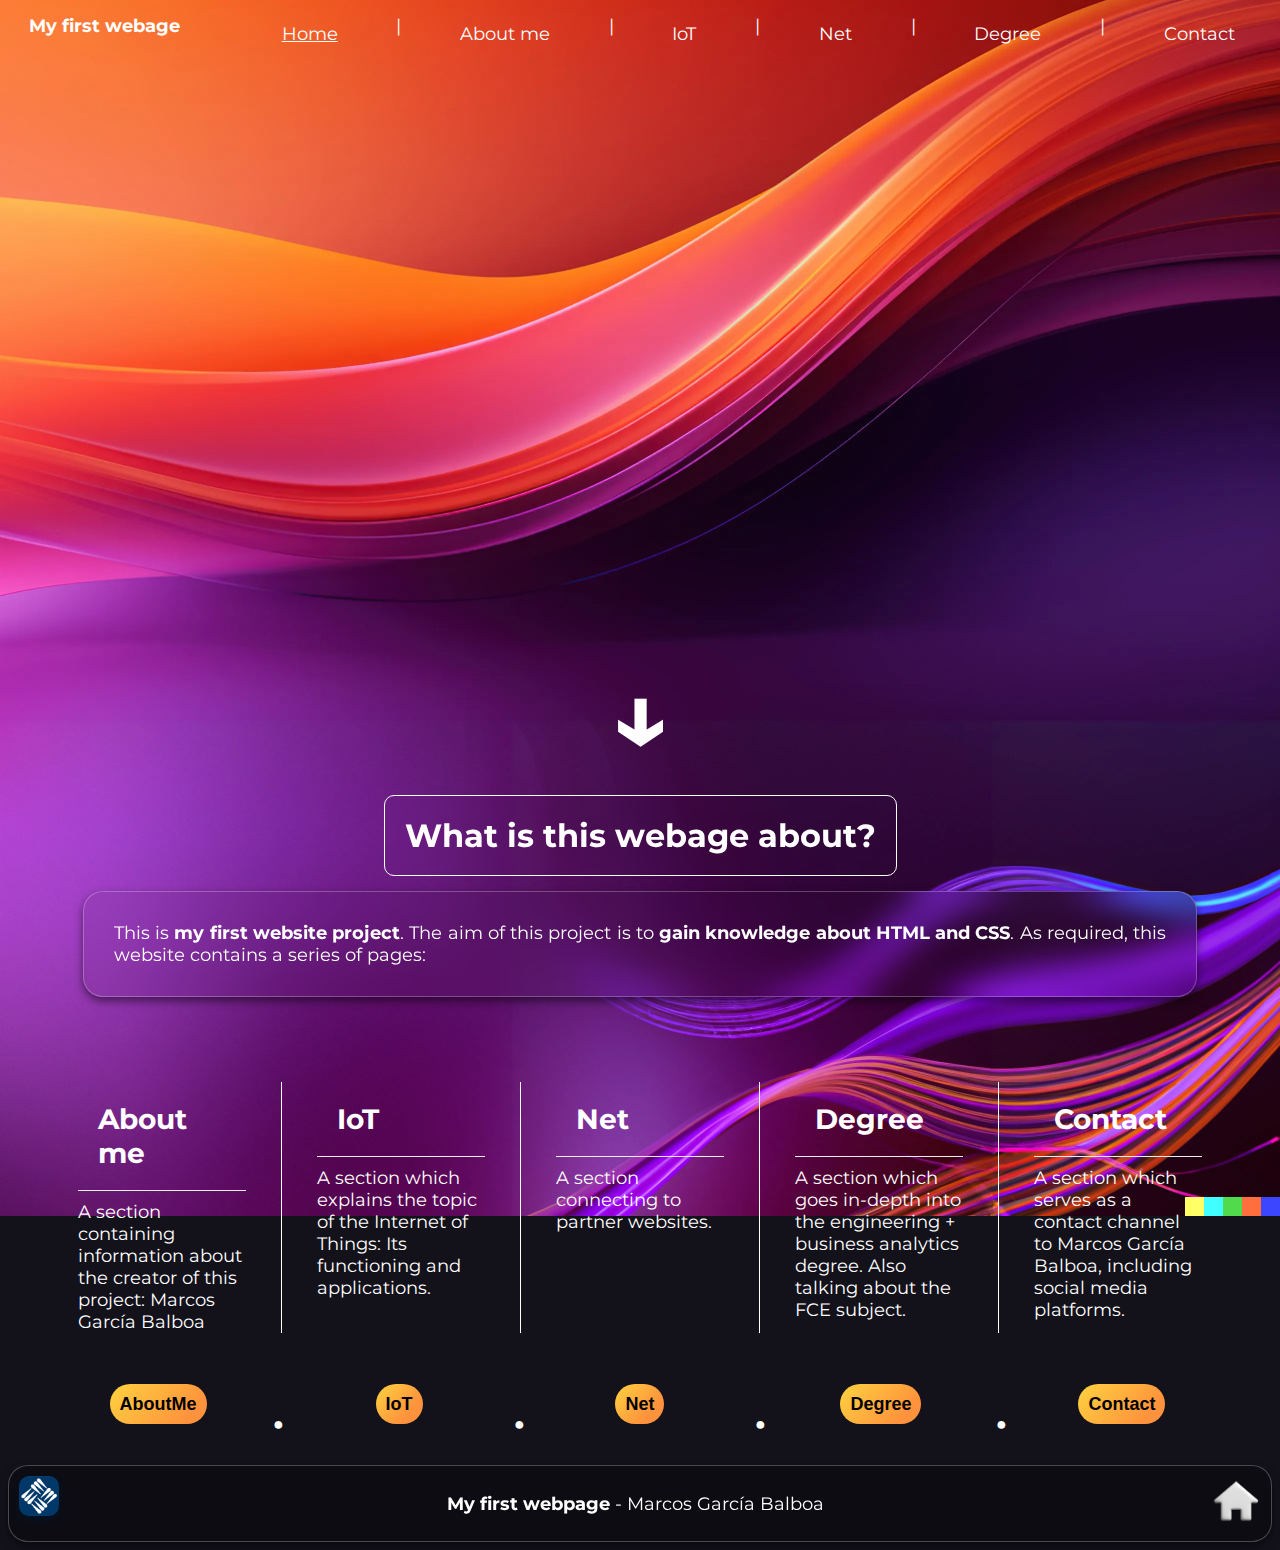
<file: docs/index.html>
<!DOCTYPE html>
<html>
    <head>
        <title>Marcos García Balboa | Internet of things</title>
        <link href="./css/main.css" rel="stylesheet" type="text/css" />
    </head>
    <body id = main>
        <!--HEADER-->
        <header>
            <nav>
                <ul>

                    <li><b>My first webage</b></li>
                    <li><div class = spacer></div></li>
                    <li><a href="./Index.html"><u>Home</u></a></li>
                    <li>|</li>
                    <li><a href="./public/About.html">About me</a></li>
                    <li>|</li>
                    <li><a href="./public/Topic.html">IoT</a></li>
                    <li>|</li>
                    <li><a href="./public/Net.html">Net</a></li>
                    <li>|</li>
                    <li><a href="./public/Degree.html">Degree</a></li>
                    <li>|</li>
                    <li><a href="./public/Contact.html">Contact</a></li>
                </ul>
            </nav>
        </header>
        <!--TITLE AND ARROW-->
        <div class = centeredTitle>
            Welcome
        </div>
        
        <div class = arrow><h1>↓</h1></div>

        <div class="columns">
            <div class="column">
                <h2 class = centered> What is this webage about?</h2><div class = textSectionGlass>This is<b> my first website project</b>. The aim of this project is to <b>gain knowledge about HTML and CSS</b>. As required, this website contains a series of pages:</div>
            </div>
        </div>
        <div class = hseparator></div>
        <!--PAGES INFROMATION-->
        <div class = columns>
            <div class = column>
                <h3>About me</h3>
                <p>A section containing information about the creator of this project: Marcos García Balboa</p>
            </div>
            <div class = vseparator></div>
            <div class = column>
                <h3>IoT</h3>
                <p>A section which explains the topic of the Internet of Things: Its functioning and applications.</p>
            </div>
            <div class = vseparator></div>
            <div class = column>
                <h3>Net</h3>
                <p>A section connecting to partner websites.</p>
            </div>
            <div class = vseparator></div>
            <div class = column>
                <h3>Degree</h3>
                <p>A section which goes in-depth into the engineering + business analytics degree. Also talking about the FCE subject.</p>
            </div>
            <div class = vseparator></div>
            <div class = column>
                <h3>Contact</h3>
                <p>A section which serves as a contact channel to Marcos García Balboa, including social media platforms.</p>
            </div>
        </div>
        <!--PAGE BUTTONS-->
        <div class="columns">
            <div class = column><div class = buttoncontainer><a href="./public/About.html" class = button>AboutMe</a></div></div>
            <div class = pointSeparator><p>●</p></div>
            <div class = column><div class = buttoncontainer><a href="./public/Topic.html" class = button>IoT</a></div></div>
            <div class = pointSeparator><p>●</p></div>
            <div class = column><div class = buttoncontainer><a href="./public/Net.html" class = button>Net</a></div></div>
            <div class = pointSeparator><p>●</p></div>
            <div class = column><div class = buttoncontainer><a href="./public/Degree.html" class = button>Degree</a></div></div>
            <div class = pointSeparator><p>●</p></div>
            <div class = column><div class = buttoncontainer><a href="./public/Contact.html" class = button>Contact</a></div></div>
        </div>
        <!--FOOTER-->
        <footer>
            <img src = "./images/Logo_UFV.jpg">
            <div class = spacer></div>
            <div class = centered><p><b>My first webpage</b> - Marcos García Balboa</p></div>
            <div class = spacer></div>
            <div><a href="#"><img src = "./images/HomeLogo.png"></img></a></div>
        </footer>
    </body>
</html>
</file>
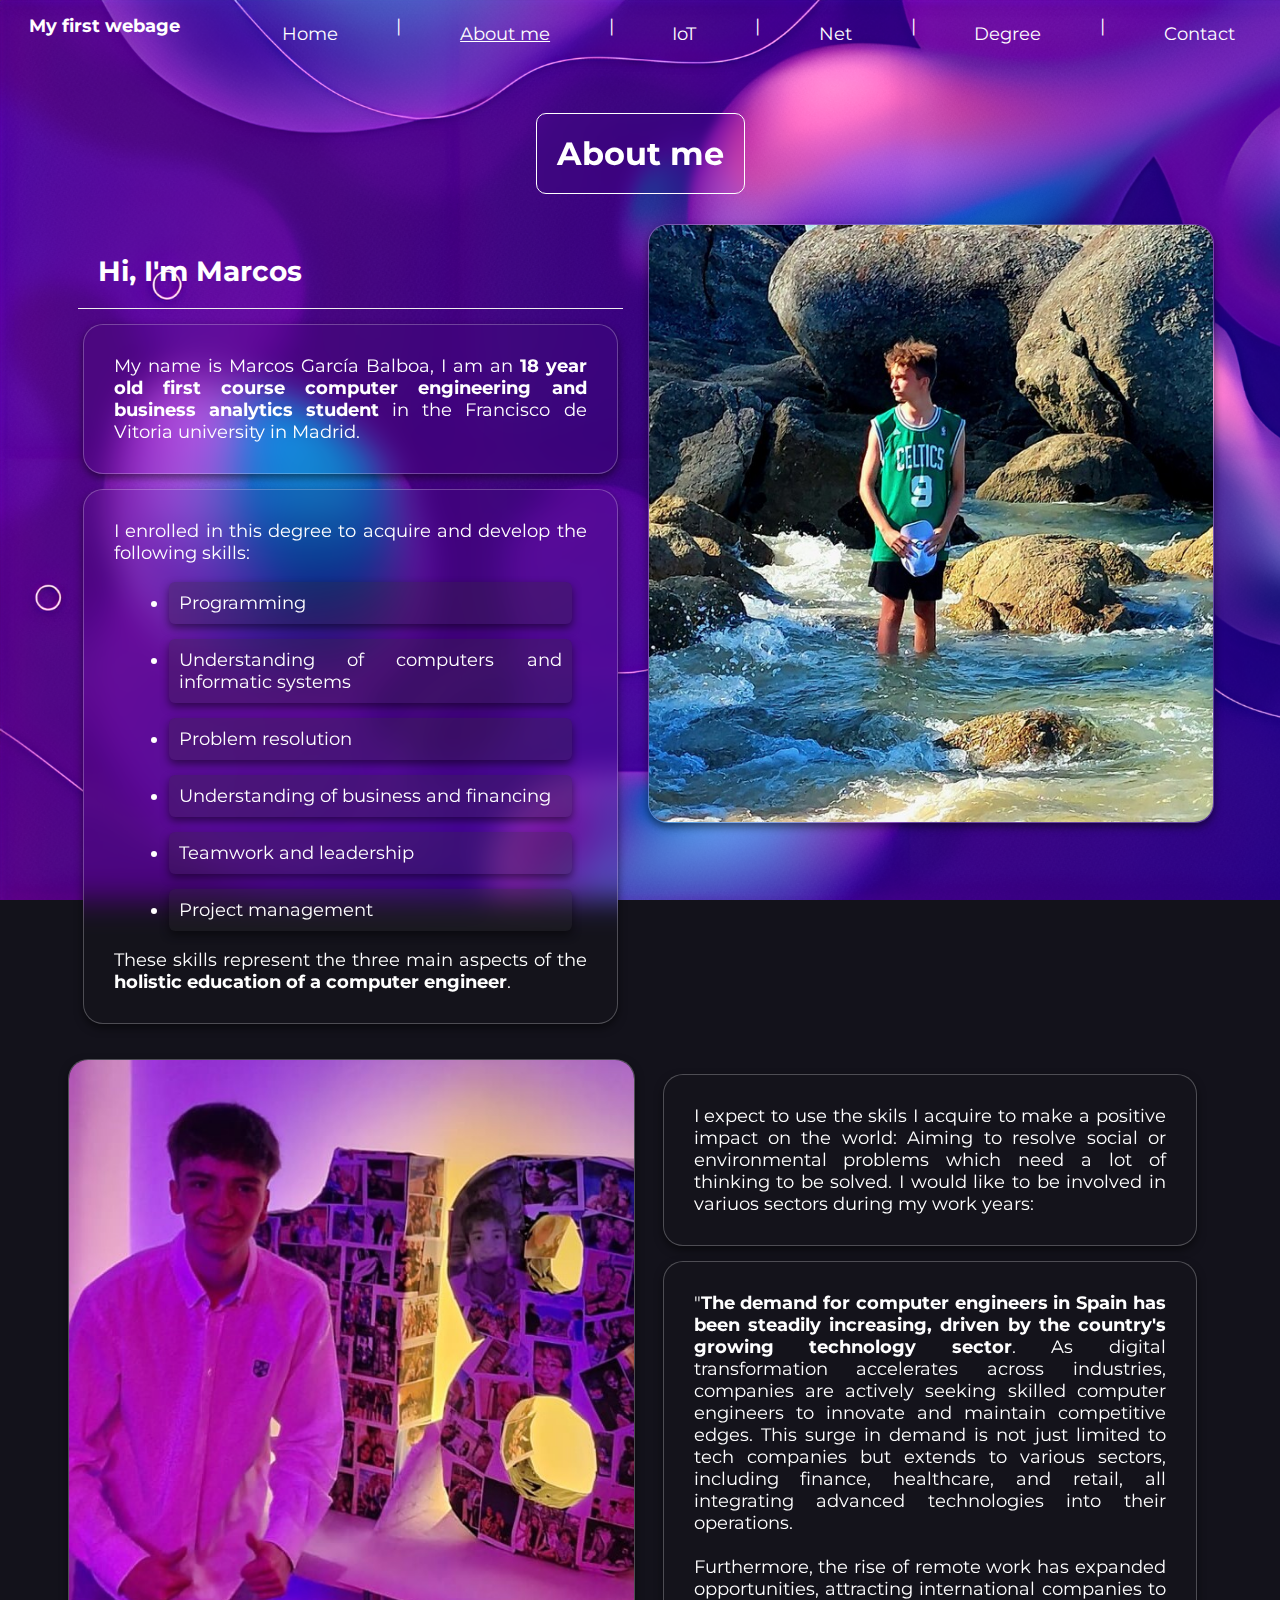
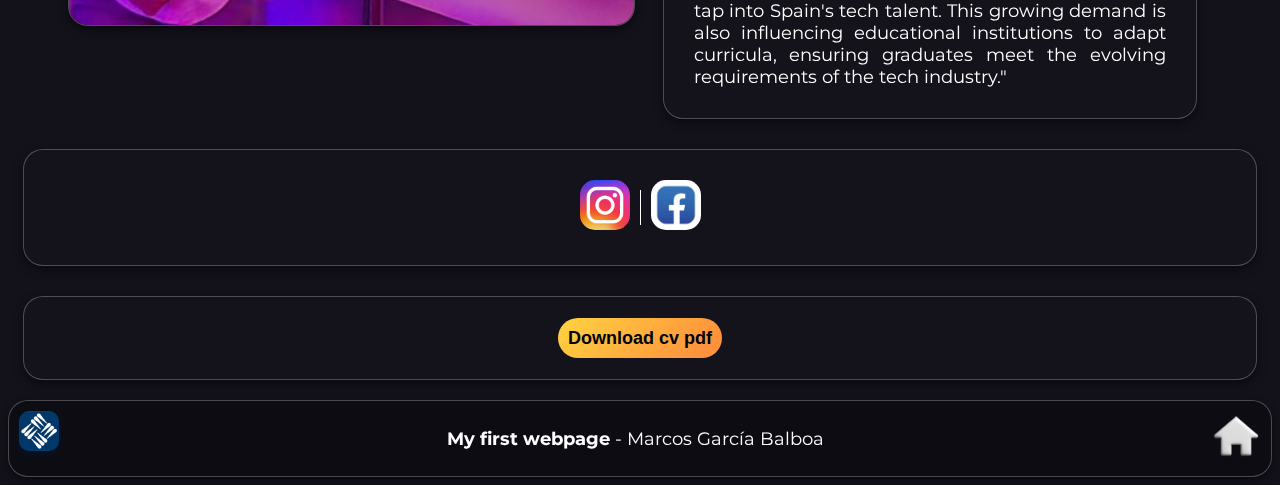
<file: docs/public/About.html>
<!DOCTYPE html>
<html>
    <head>
        <title>aboutme</title>
        <link href="../css/main.css" rel="stylesheet" type="text/css" />
    </head>
    <body id = aboutMe>
        <!--HEADER-->
        <header>
            <nav>
                <ul>

                    <li><b>My first webage</b></li>
                    <li><div class = spacer></div></li>
                    <li><a href="../index.html">Home</a></li>
                    <li>|</li>
                    <li><a href="./About.html"><u>About me</u></a></li>
                    <li>|</li>
                    <li><a href="./Topic.html">IoT</a></li>
                    <li>|</li>
                    <li><a href="./Net.html">Net</a></li>
                    <li>|</li>
                    <li><a href="./Degree.html">Degree</a></li>
                    <li>|</li>
                    <li><a href="./Contact.html">Contact</a></li>
                </ul>
            </nav>
        </header>
        <!--CONTENT-->
        <div class = hseparator></div>
        <h2>About me</h2>
        <div class = hseparatorHidden></div>
        <div class = columns>
            <div class = column>
                <h3>Hi, I'm Marcos</h3>
                <div class = textSectionGlass>
                    My name is Marcos García Balboa, I am an <b>18 year old first 
                    course computer engineering and business analytics student</b> 
                    in the Francisco de Vitoria university in Madrid. 
               </div>
               <div class = textSectionGlass>
                    I enrolled in this degree to acquire and develop the following
                    skills:
                    <ul>
                        <li id = ulliContent>Programming</li>
                        <li id = ulliContent>Understanding of computers and informatic systems</li>
                        <li id = ulliContent>Problem resolution</li>
                        <li id = ulliContent>Understanding of business and financing</li>
                        <li id = ulliContent>Teamwork and leadership</li>
                        <li id = ulliContent>Project management</li>
                    </ul>
                    These skills represent the three main aspects of the <b>holistic
                    education of a computer engineer</b>.
                    </div>
            </div>
            <div class = column>
                <img class = contentimg src = "../images/MarcosGB.jpg"></img>
            </div>
        </div>
        <div class = columns>
            <div class = column>
                <img class = contentimg src = "../images/MarcosGB2.jpg"></img>
            </div>
            <div class = column>
                <div class = textSectionGlass>
                    I expect to use the skils I acquire to make a positive impact on the world:
                    Aiming to resolve social or environmental problems which need a lot of thinking
                    to be solved. I would like to be involved in variuos sectors during my work years:
                </div>
                <div class = textSectionGlass>
                    "<b>The demand for computer engineers in Spain has been steadily increasing, driven 
                    by the country's growing technology sector</b>. As digital transformation accelerates 
                    across industries, companies are actively seeking skilled computer engineers to innovate 
                    and maintain competitive edges. This surge in demand is not just limited to tech companies 
                    but extends to various sectors, including finance, healthcare, and retail, all integrating 
                    advanced technologies into their operations. <br><br>Furthermore, the rise of remote work has expanded 
                    opportunities, attracting international companies to tap into Spain's tech talent. This growing 
                    demand is also influencing educational institutions to adapt curricula, ensuring graduates meet the 
                    evolving requirements of the tech industry."
                </div>
            </div>
        </div>
        <div class = textSectionGlass>
            <div class = centered id =socials>
                <div><a href="https://www.instagram.com/marcossgarciiia/"><img id = socialsimg src = "../images/IG.png"></img></a></div>
                <div class = vseparator></div>
                <div><a href="https://www.facebook.com/profile.php?id=100071219186909"><img id = socialsimg src = "../images/FB.jpg"></img></a></div>
            </div>
        </div>
        <div class = hseparatorHidden></div>
        <!--Download cv pdf-->
        <div class = textSectionGlass>
            <div class = centered>
                <a href="../Curriculum vitae.pdf" download = CurriculumVitaepdf class = button>Download cv pdf</a></div></div>
            </div>
        </div>
        <!--FOOTER-->
        <footer>
            <img src = "../images/Logo_UFV.jpg">
            <div class = spacer></div>
            <div class = centered><p><b>My first webpage</b> - Marcos García Balboa</p></div>
            <div class = spacer></div>
            <div><a href="../index.html"><img src = "../images/HomeLogo.png"></img></a></div>
        </footer>
    </body>
</html>
</file>
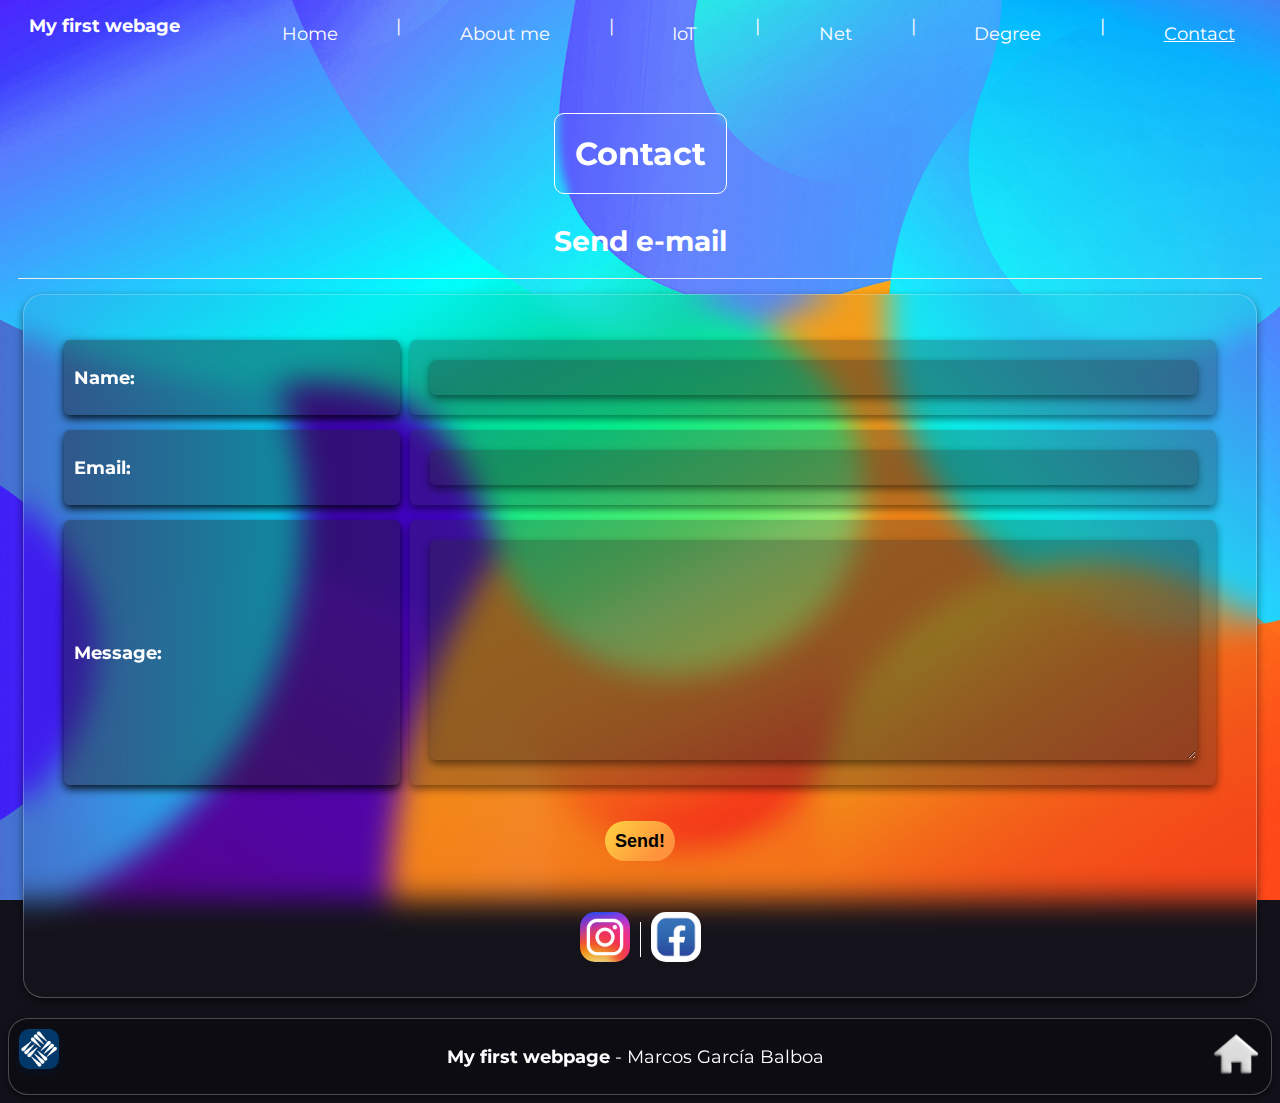
<file: docs/public/Contact.html>
<!DOCTYPE html>
<html>
    <head>
        <title>contact</title>
        <link href="../css/main.css" rel="stylesheet" type="text/css" />
    </head>
    <body id = Contact>
        <!--HEADER-->
        <header>
            <nav>
                <ul>

                    <li><b>My first webage</b></li>
                    <li><div class = spacer></div></li>
                    <li><a href="../index.html">Home</a></li>
                    <li>|</li>
                    <li><a href="./About.html">About me</a></li>
                    <li>|</li>
                    <li><a href="./Topic.html">IoT</a></li>
                    <li>|</li>
                    <li><a href="./Net.html">Net</a></li>
                    <li>|</li>
                    <li><a href="./Degree.html">Degree</a></li>
                    <li>|</li>
                    <li><a href="./Contact.html"><u>Contact</u></a></li>
                </ul>
            </nav>
        </header>
        <!--CONTENT-->
        <div class = hseparator></div>
        <h2 class = centered>Contact</h2>
        <h3 class = centered>Send e-mail</h3>
        <div class = textSectionGlass>
            <table id = fullWidth>
                <tr>
                    <td><label for="name">Name:</label></td>
                    <td><input type="text" id="name" name="user_name"/></td>
                </tr>
                <tr>
                    <td><label for="mail">Email:</label></td>
                    <td><input type="email" id="mail" name="user_email"/></td>
                </tr>
                <tr>
                    <td><label for="msg">Message:</label></td>
                    <td><textarea id="msg" name="user_message"></textarea></td>
                </tr>
            </table>
            <div class = centered>
                <div class = buttoncontainer><a href="#" class = button>Send!</a></div>
            </div>
            <div class = hseparator></div>
        <div class = centered id =socials>
                <div><a href="https://www.instagram.com/marcossgarciiia/"><img id = socialsimg src = "../images/IG.png"></img></a></div>
                <div class = vseparator></div>
                <div><a href="https://www.facebook.com/profile.php?id=100071219186909"><img id = socialsimg src = "../images/FB.jpg"></img></a></div>
        </div></div>
        <!--FOOTER-->
        <footer>
            <img src = "../images/Logo_UFV.jpg">
            <div class = spacer></div>
            <div class = centered><p><b>My first webpage</b> - Marcos García Balboa</p></div>
            <div class = spacer></div>
            <div><a href="../index.html"><img src = "../images/HomeLogo.png"></img></a></div>
        </footer>
    </body>
</html>
</file>
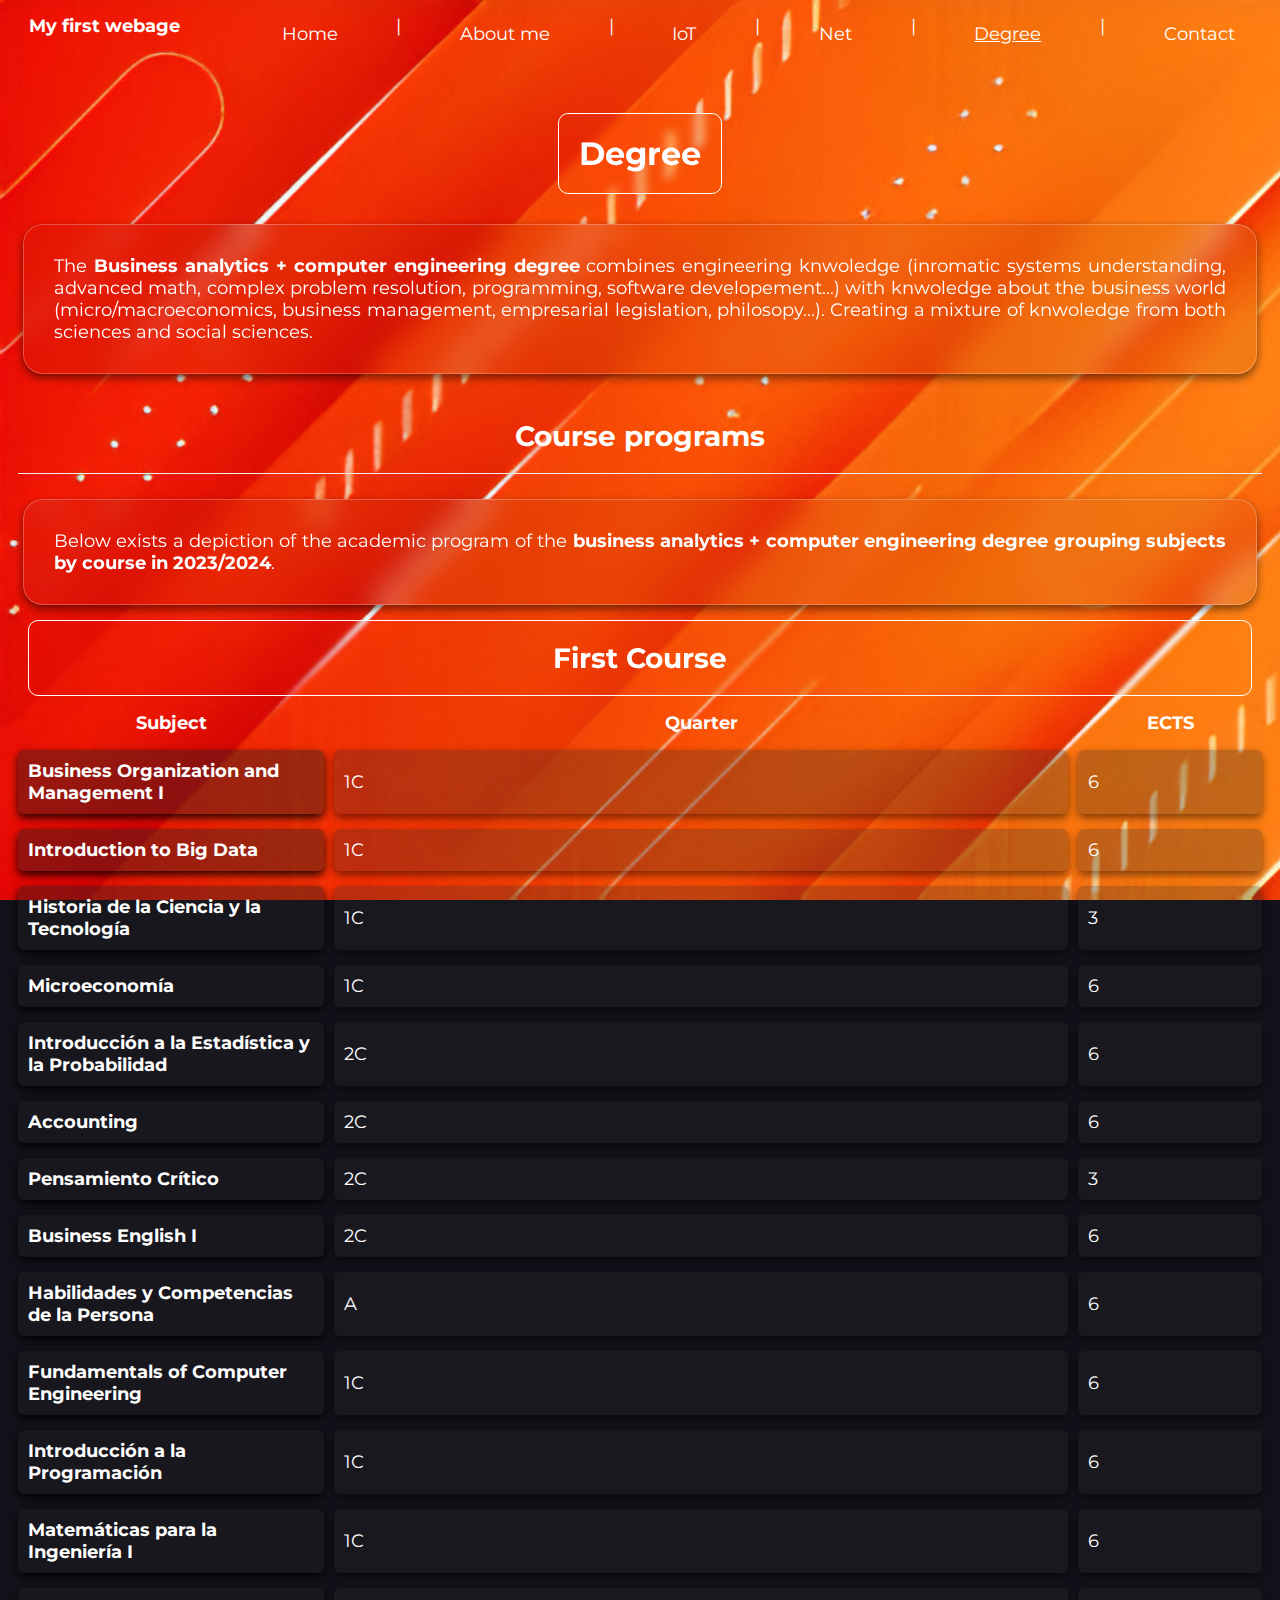
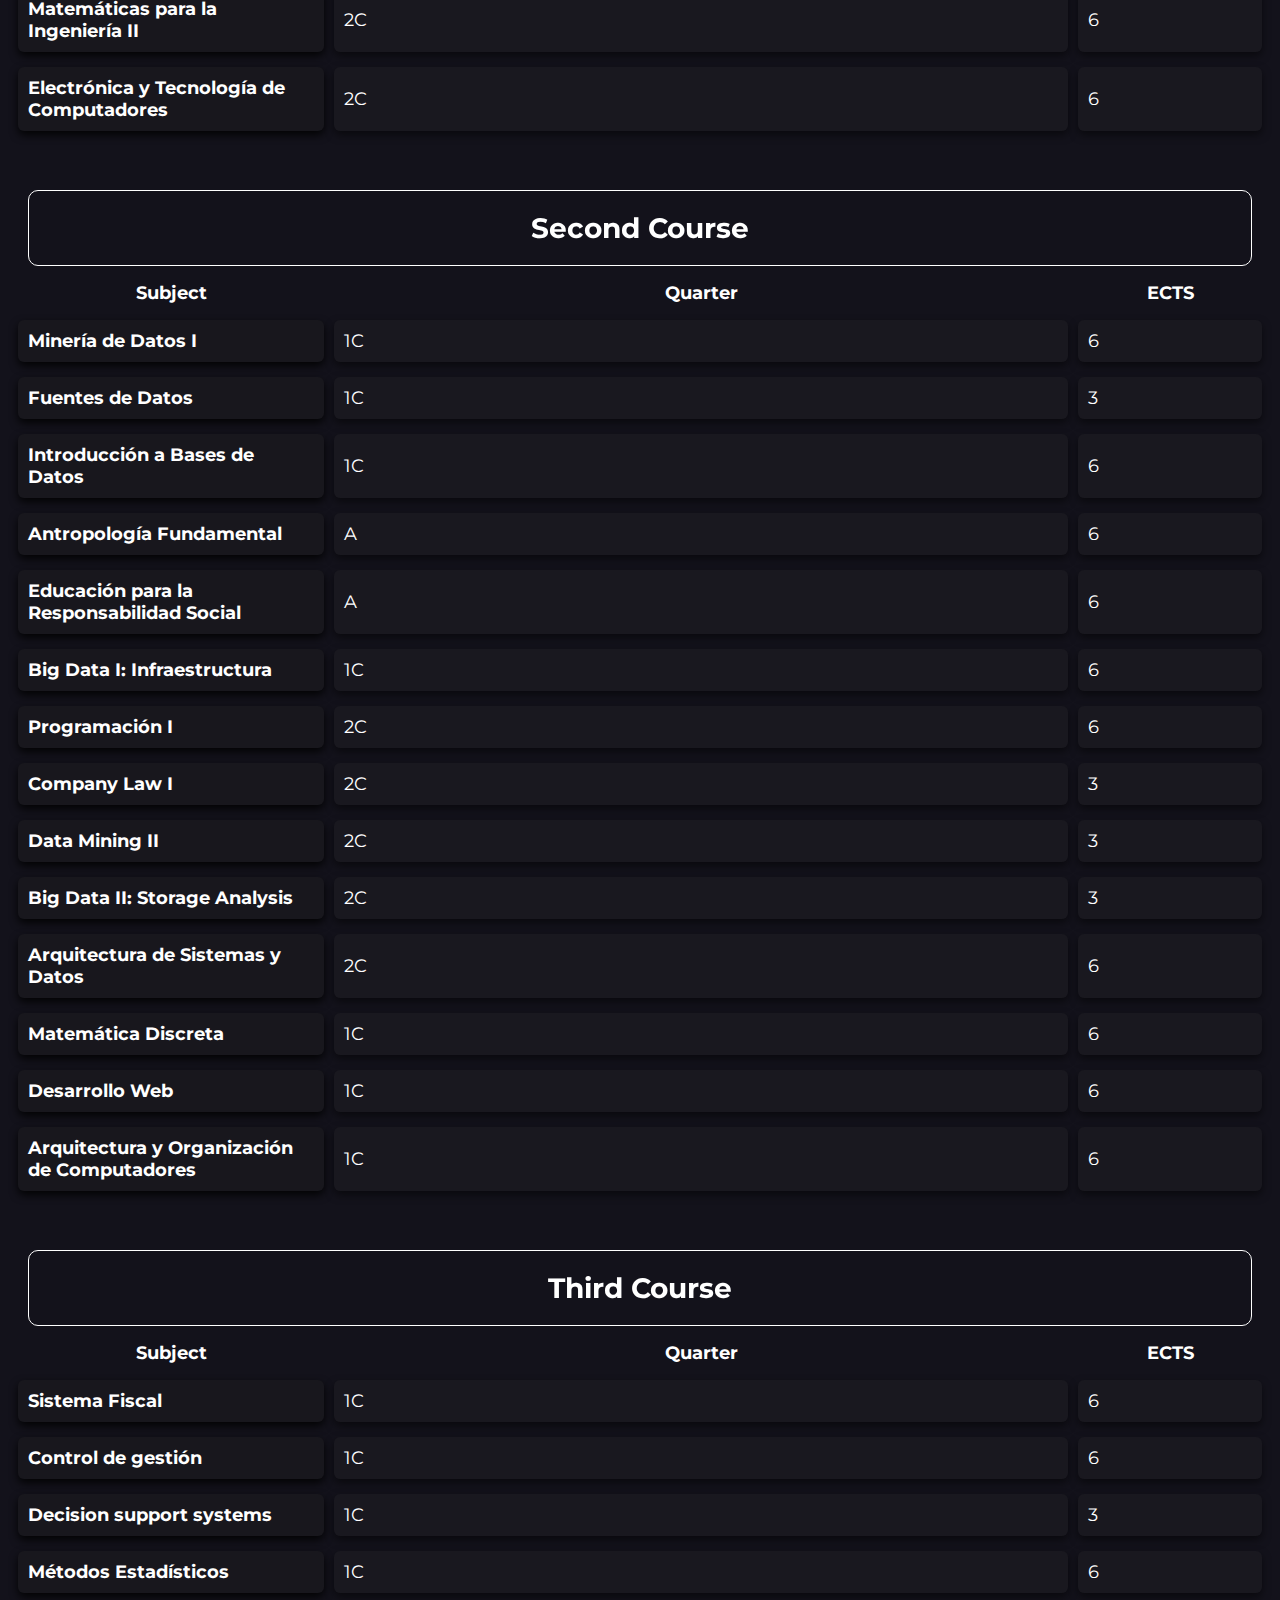
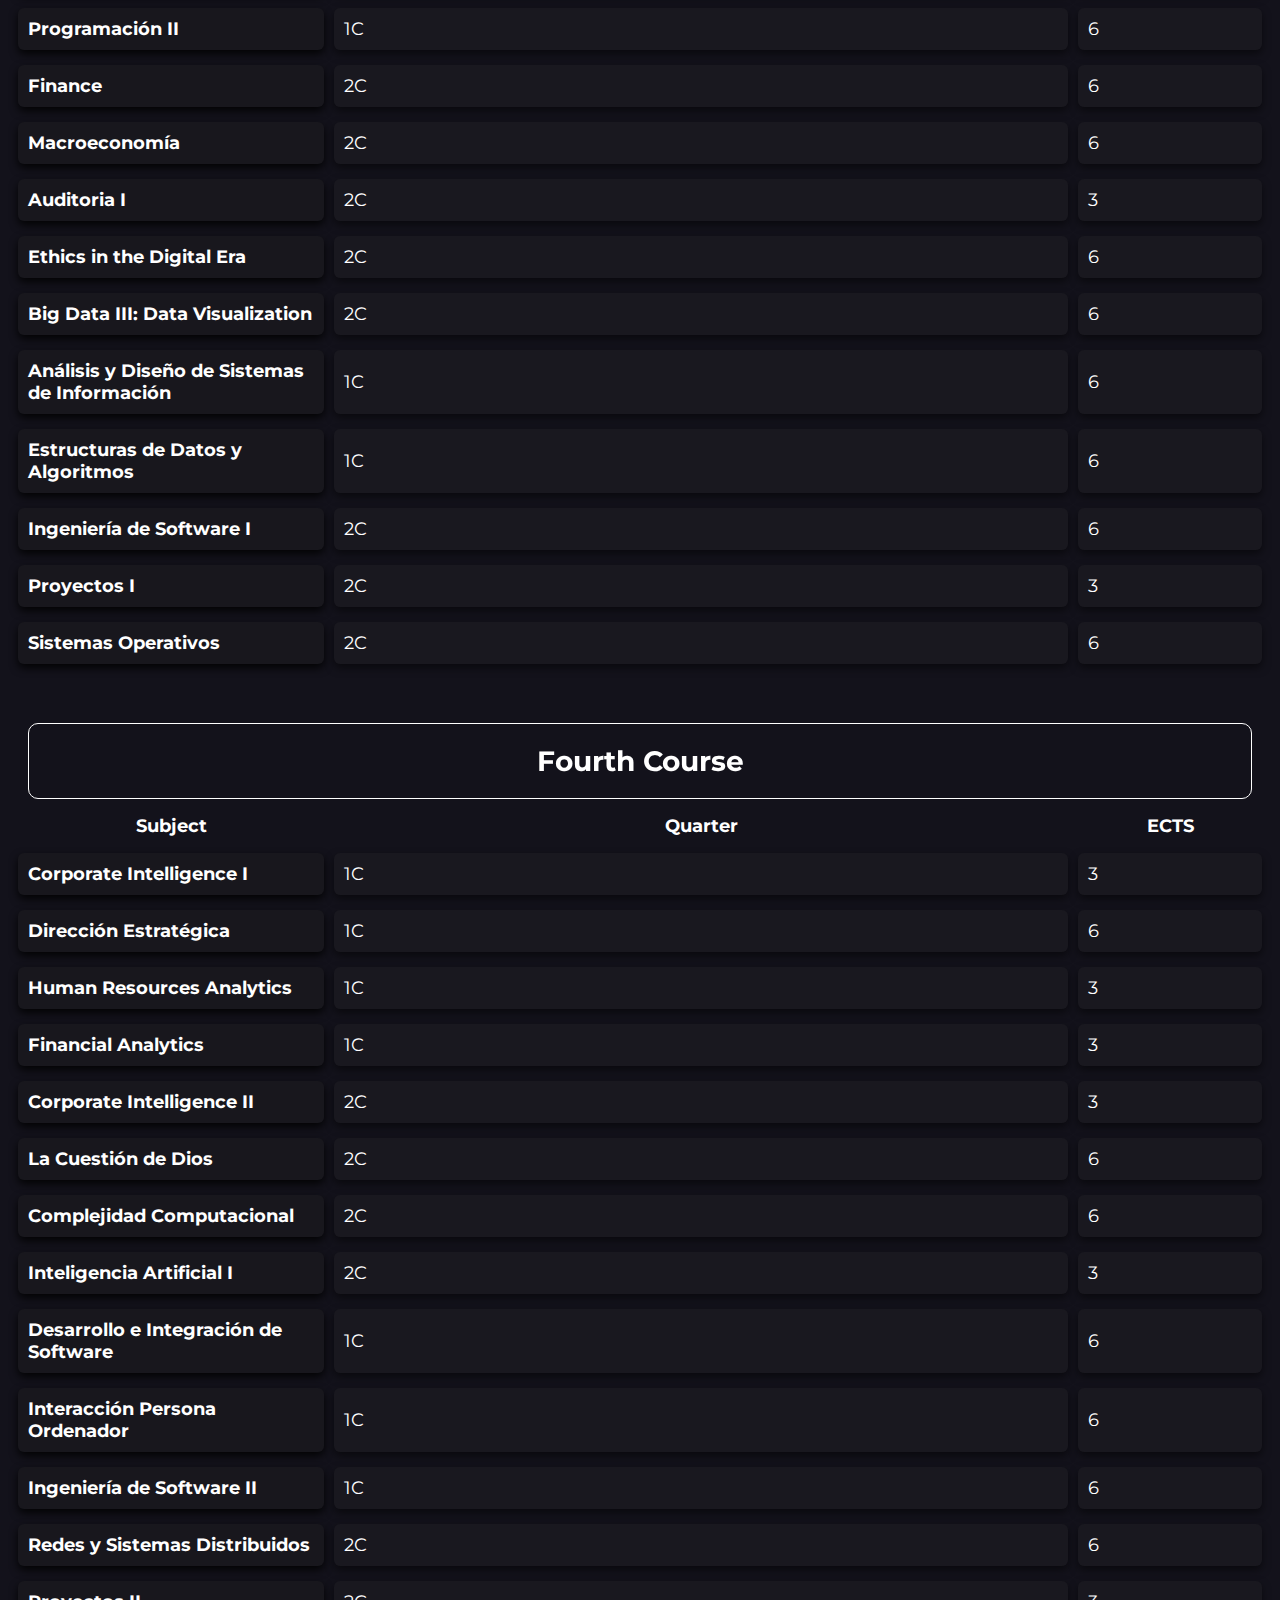
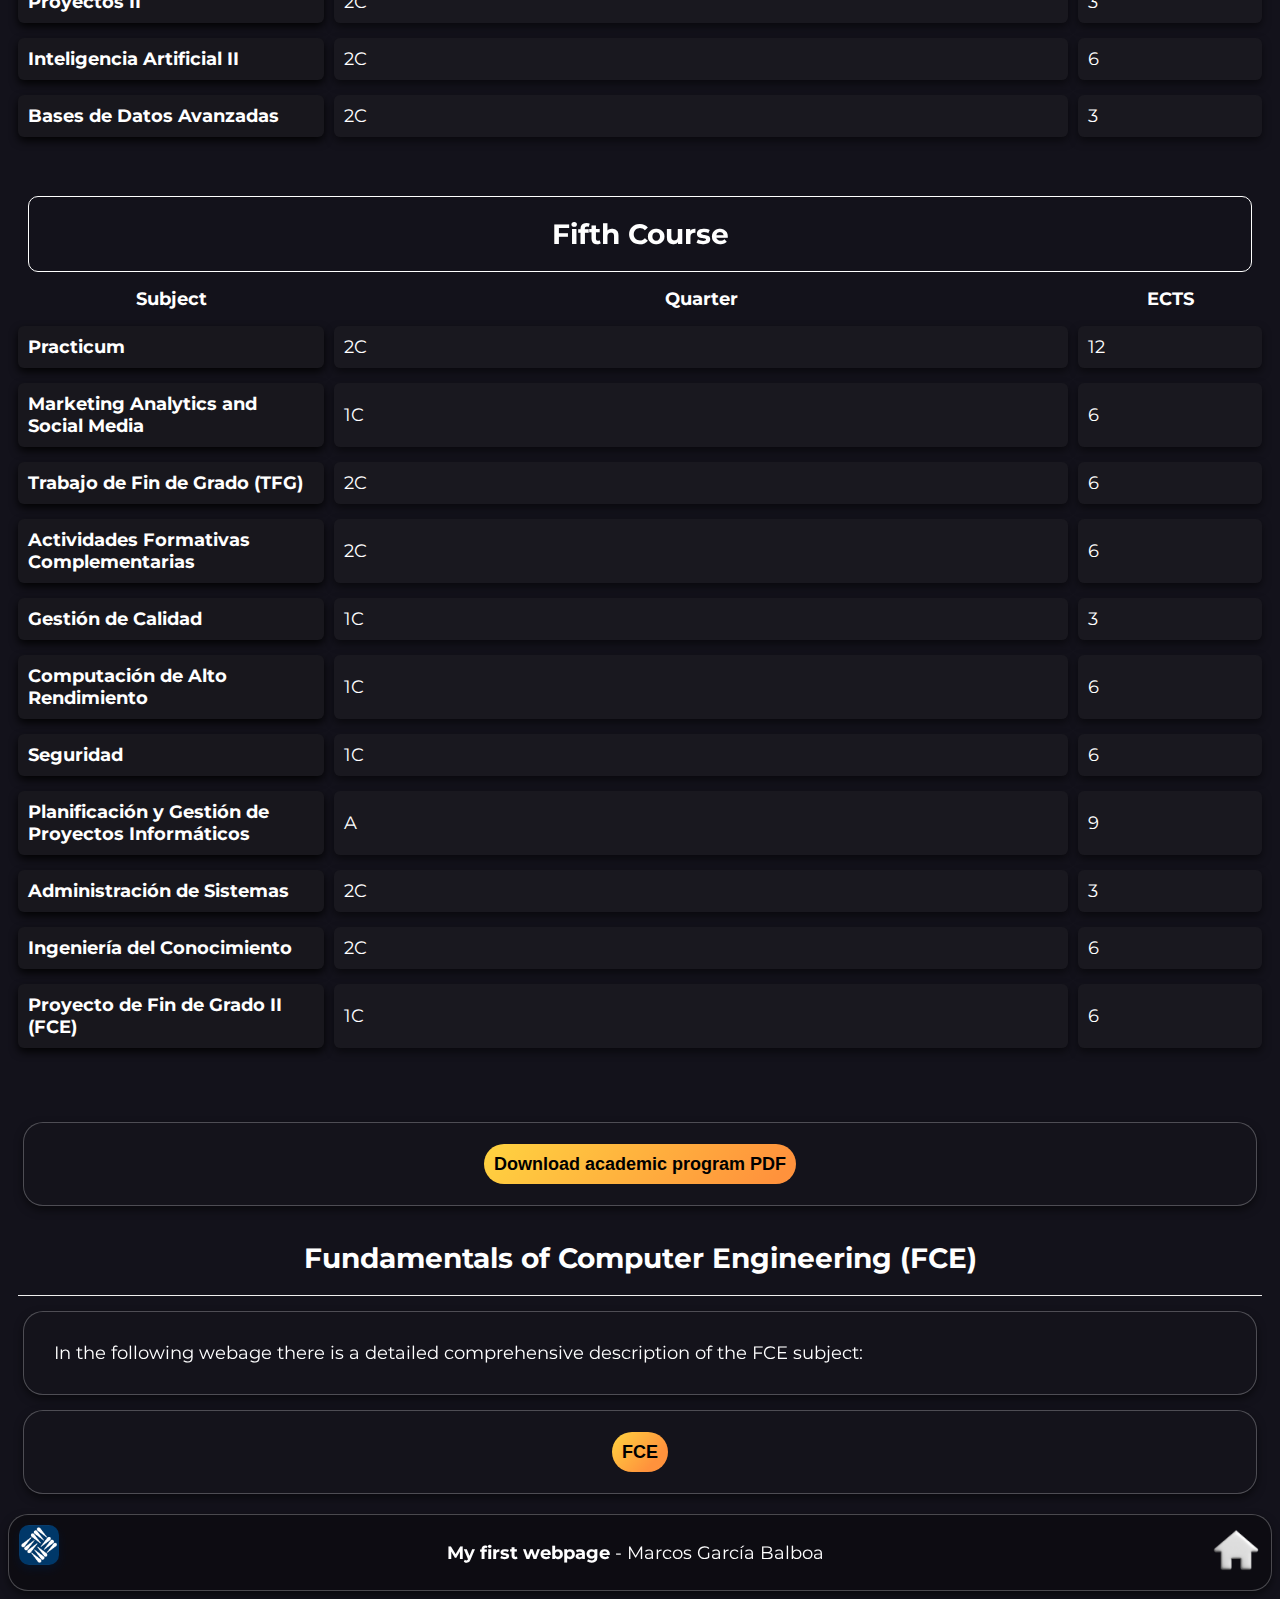
<file: docs/public/Degree.html>
<!DOCTYPE html>
<html>
    <head>
      <title>degree</title>
      <link href="../css/main.css" rel="stylesheet" type="text/css" />
    </head>
    <body id = Degree>
        <!--HEADER-->
        <header>
            <nav>
                <ul>

                    <li><b>My first webage</b></li>
                    <li><div class = spacer></div></li>
                    <li><a href="../index.html">Home</a></li>
                    <li>|</li>
                    <li><a href="./About.html">About me</a></li>
                    <li>|</li>
                    <li><a href="./Topic.html">IoT</a></li>
                    <li>|</li>
                    <li><a href="./Net.html">Net</a></li>
                    <li>|</li>
                    <li><a href="./Degree.html"><u>Degree</u></a></li>
                    <li>|</li>
                    <li><a href="./Contact.html">Contact</a></li>
                </ul>
            </nav>
        </header>
        <!--CONTENT-->
        <div class = hseparator></div>
        <h2>Degree</h2>
        <div class = hseparatorHidden></div>
        <div class = textSectionGlass>
         The <b>Business analytics + computer engineering degree</b> combines engineering knwoledge (inromatic systems understanding, advanced math,
         complex problem resolution, programming, software developement...) with knwoledge about the business world (micro/macroeconomics, business management, empresarial legislation, philosopy...).
         Creating a mixture of knwoledge from both sciences and social sciences.
        </div>
        <!--ACADEMIC PROGRAM-->
        <div class = centered><h3>Course programs</h3></div>
        <div class = textSectionGlass>
            Below exists a depiction of the academic program of the 
            <b>business analytics + computer engineering degree grouping 
            subjects by course in 2023/2024</b>.
        </div>
                <h4 class = centered>First Course</h4>
                <table>
                   <tr>
                      <th>Subject</th>
                      <th>Quarter</th>
                      <th>ECTS</th>
                   </tr>
                   <tr>
                      <td>Business
                         Organization and Management I</td>
                      <td>1C</td>
                      <td>6</td>
                   </tr>
                   <tr>
                      <td>Introduction to Big Data</td>
                      <td>1C</td>
                      <td>6</td>
                   </tr>
                   <tr>
                      <td>Historia de la Ciencia y la Tecnología</td>
                      <td>1C</td>
                      <td>3</td>
                   </tr>
                   <tr>
                      <td>Microeconomía</td>
                      <td>1C</td>
                      <td>6</td>
                   </tr>
                   <tr>
                      <td>Introducción a la Estadística y la Probabilidad</td>
                      <td>2C</td>
                      <td>6</td>
                   </tr>
                   <tr>
                      <td>Accounting</td>
                      <td>2C</td>
                      <td>6</td>
                   </tr>
                   <tr>
                      <td>Pensamiento Crítico</td>
                      <td>2C</td>
                      <td>3</td>
                   </tr>
                   <tr>
                      <td>Business English I</td>
                      <td>2C</td>
                      <td>6</td>
                   </tr>
                   <tr>
                      <td>Habilidades y Competencias de la Persona</td>
                      <td>A</td>
                      <td>6</td>
                   </tr>
                   <tr>
                      <td>Fundamentals of Computer Engineering</a></td>
                      <td>1C</td>
                      <td>6</td>
                   </tr>
                   <tr>
                      <td>Introducción a la Programación</td>
                      <td>1C</td>
                      <td>6</td>
                   </tr>
                   <tr>
                      <td>Matemáticas para la Ingeniería I</td>
                      <td>1C</td>
                      <td>6</td>
                   </tr>
                   <tr>
                      <td>Matemáticas para la Ingeniería II</td>
                      <td>2C</td>
                      <td>6</td>
                   </tr>
                   <tr>
                      <td>Electrónica y Tecnología de Computadores</td>
                      <td>2C</td>
                      <td>6</td>
                   </tr>

                </table>
                <br>
                <br>

                <h4 class = centered>Second Course</h4>
                <table>
                   <tr>
                      <th>Subject</th>
                      <th>Quarter</th>
                      <th>ECTS</th>
                   </tr>
                   <tr>
                      <td>Minería de Datos I</td>
                      <td>1C</td>
                      <td>6</td>
                   </tr>
                   <tr>
                      <td>Fuentes de Datos</td>
                      <td>1C</td>
                      <td>3</td>
                   </tr>
                   <tr>
                      <td>Introducción a Bases de Datos </td>
                      <td>1C</td>
                      <td>6</td>
                   </tr>
                   <tr>
                      <td>Antropología Fundamental</td>
                      <td>A</td>
                      <td>6</td>
                   </tr>
                   <tr>
                      <td>Educación para la Responsabilidad Social</td>
                      <td>A</td>
                      <td>6</td>
                   </tr>
                   <tr>
                      <td>Big Data I: Infraestructura</td>
                      <td>1C</td>
                      <td>6</td>
                   </tr>
                   <tr>
                      <td>Programación I</td>
                      <td>2C</td>
                      <td>6</td>
                   </tr>
                   <tr>
                      <td>Company Law I</td>
                      <td>2C</td>
                      <td>3</td>
                   </tr>
                   <tr>
                      <td>Data Mining II</td>
                      <td>2C</td>
                      <td>3</td>
                   </tr>
                   <tr>
                      <td>Big Data II: Storage Analysis</td>
                      <td>2C</td>
                      <td>3</td>
                   </tr>
                   <tr>
                      <td>Arquitectura de Sistemas y Datos</td>
                      <td>2C</td>
                      <td>6</td>
                   </tr>
                   <tr>
                      <td>Matemática Discreta</td>
                      <td>1C</td>
                      <td>6</td>
                   </tr>
                   <tr>
                      <td>Desarrollo Web</td>
                      <td>1C</td>
                      <td>6</td>
                   </tr>
                   <tr>
                      <td>Arquitectura y Organización de Computadores</td>
                      <td>1C</td>
                      <td>6</td>
                   </tr>

                   <!-- Tercer curso -->
                </table>
                <br>
                <br>

                <h4 class = centered>Third Course</h4>
                <table>
                   <tr>
                      <th>Subject</th>
                      <th>Quarter</th>
                      <th>ECTS</th>
                   </tr>
                   <tr>
                      <td>Sistema Fiscal</td>
                      <td>1C</td>
                      <td>6</td>
                   </tr>
                   <tr>
                      <td>Control de gestión</td>
                      <td>1C</td>
                      <td>6</td>
                   </tr>
                   <tr>
                      <td>Decision support systems</td>
                      <td>1C</td>
                      <td>3</td>
                   </tr>
                   <tr>
                      <td>Métodos Estadísticos</td>
                      <td>1C</td>
                      <td>6</td>
                   </tr>
                   <tr>
                      <td>Programación II</td>
                      <td>1C</td>
                      <td>6</td>
                   </tr>
                   <tr>
                      <td>Finance</td>
                      <td>2C</td>
                      <td>6</td>
                   </tr>
                   <tr>
                      <td>Macroeconomía</td>
                      <td>2C</td>
                      <td>6</td>
                   </tr>
                   <tr>
                      <td>Auditoria I</td>
                      <td>2C</td>
                      <td>3</td>
                   </tr>
                   <tr>
                      <td>Ethics in the Digital Era</td>
                      <td>2C</td>
                      <td>6</td>
                   </tr>
                   <tr>
                      <td>Big Data III: Data Visualization</td>
                      <td>2C</td>
                      <td>6</td>
                   </tr>
                   <tr>
                      <td>Análisis y Diseño de Sistemas de Información</td>
                      <td>1C</td>
                      <td>6</td>
                   </tr>
                   <tr>
                      <td>Estructuras de Datos y Algoritmos</td>
                      <td>1C</td>
                      <td>6</td>
                   </tr>
                   <tr>
                      <td>Ingeniería de Software I</td>
                      <td>2C</td>
                      <td>6</td>
                   </tr>
                   <tr>
                      <td>Proyectos I</td>
                      <td>2C</td>
                      <td>3</td>
                   </tr>
                   <tr>
                      <td>Sistemas Operativos</td>
                      <td>2C</td>
                      <td>6</td>
                   </tr>
                </table>

                <br>
                <br>

                <h4 class = centered>Fourth Course</h4>
                <table>
                   <tr>
                      <th>Subject</th>
                      <th>Quarter</th>
                      <th>ECTS</th>
                   </tr>
                   <tr>
                      <td>Corporate Intelligence I</td>
                      <td>1C</td>
                      <td>3</td>
                   </tr>
                   <tr>
                      <td>Dirección Estratégica</td>
                      <td>1C</td>
                      <td>6</td>
                   </tr>
                   <tr>
                      <td>Human Resources Analytics</td>
                      <td>1C</td>
                      <td>3</td>
                   </tr>
                   <tr>
                      <td>Financial Analytics</td>
                      <td>1C</td>
                      <td>3</td>
                   </tr>
                   <tr>
                      <td>Corporate Intelligence II</td>
                      <td>2C</td>
                      <td>3</td>
                   </tr>
                   <tr>
                      <td>La Cuestión de Dios</td>
                      <td>2C</td>
                      <td>6</td>
                   </tr>
                   <tr>
                      <td>Complejidad Computacional</td>
                      <td>2C</td>
                      <td>6</td>
                   </tr>
                   <tr>
                      <td>Inteligencia Artificial I</td>
                      <td>2C</td>
                      <td>3</td>
                   </tr>
                   <tr>
                      <td>Desarrollo e Integración de Software</td>
                      <td>1C</td>
                      <td>6</td>
                   </tr>
                   <tr>
                      <td>Interacción Persona Ordenador</td>
                      <td>1C</td>
                      <td>6</td>
                   </tr>
                   <tr>
                      <td>Ingeniería de Software II</td>
                      <td>1C</td>
                      <td>6</td>
                   </tr>
                   <tr>
                      <td>Redes y Sistemas Distribuidos</td>
                      <td>2C</td>
                      <td>6</td>
                   </tr>
                   <tr>
                      <td>Proyectos II</td>
                      <td>2C</td>
                      <td>3</td>
                   </tr>
                   <tr>
                      <td>Inteligencia Artificial II</td>
                      <td>2C</td>
                      <td>6</td>
                   </tr>
                   <tr>
                      <td>Bases de Datos Avanzadas</td>
                      <td>2C</td>
                      <td>3</td>
                   </tr>
                </table>
                <br>
                <br>

                <!-- Cuarto curso -->

                <h4 class = centered>Fifth Course</h4>
                <table>
                   <tr>
                      <th>Subject</th>
                      <th>Quarter</th>
                      <th>ECTS</th>
                   </tr>
                   <tr>
                      <td>Practicum</td>
                      <td>2C</td>
                      <td>12</td>
                   </tr>
                   <tr>
                      <td>Marketing Analytics and Social Media</td>
                      <td>1C</td>
                      <td>6</td>
                   </tr>
                   <tr>
                      <td>Trabajo de Fin de Grado (TFG)</td>
                      <td>2C</td>
                      <td>6</td>
                   </tr>
                   <tr>
                      <td>Actividades Formativas Complementarias</td>
                      <td>2C</td>
                      <td>6</td>
                   </tr>
                   <tr>
                      <td>Gestión de Calidad</td>
                      <td>1C</td>
                      <td>3</td>
                   </tr>
                   <tr>
                      <td>Computación de Alto Rendimiento</td>
                      <td>1C</td>
                      <td>6</td>
                   </tr>
                   <tr>
                      <td>Seguridad</td>
                      <td>1C</td>
                      <td>6</td>
                   </tr>
                   <tr>
                      <td>Planificación y Gestión de Proyectos Informáticos</td>
                      <td>A</td>
                      <td>9</td>
                   </tr>
                   <tr>
                      <td>Administración de Sistemas</td>
                      <td>2C</td>
                      <td>3</td>
                   </tr>
                   <tr>
                      <td>Ingeniería del Conocimiento</td>
                      <td>2C</td>
                      <td>6</td>
                   </tr>
                   <tr>
                      <td>Proyecto de Fin de Grado II (FCE)</td>
                      <td>1C</td>
                      <td>6</td>
                   </tr>
                </table>
                <br>
                <br>
        <!--Download pdf-->
        <div class = textSectionGlass>
            <div class = centered>
               <a href="../Academic program.pdf" download = AcademicProgramPDF class = button>Download academic program PDF</a></div></div>
            </div>
         </div>
        <h3 class = centered>Fundamentals of Computer Engineering (FCE)<br></h3>
        <div class = textSectionGlass>
            In the following webage there is a detailed comprehensive description of the FCE subject: <br>
            </div>
            <div class = textSectionGlass>
               <div class = centered>
                  <a href="./Fundamental.html" class = button>FCE</a>
               </div>
            </div>
        </div>
        <!--FOOTER-->
        <footer>
            <img src = "../images/Logo_UFV.jpg">
            <div class = spacer></div>
            <div class = centered><p><b>My first webpage</b> - Marcos García Balboa</p></div>
            <div class = spacer></div>
            <div><a href="../index.html"><img src = "../images/HomeLogo.png"></img></a></div>
        </footer>
    </body>
</html>
</file>
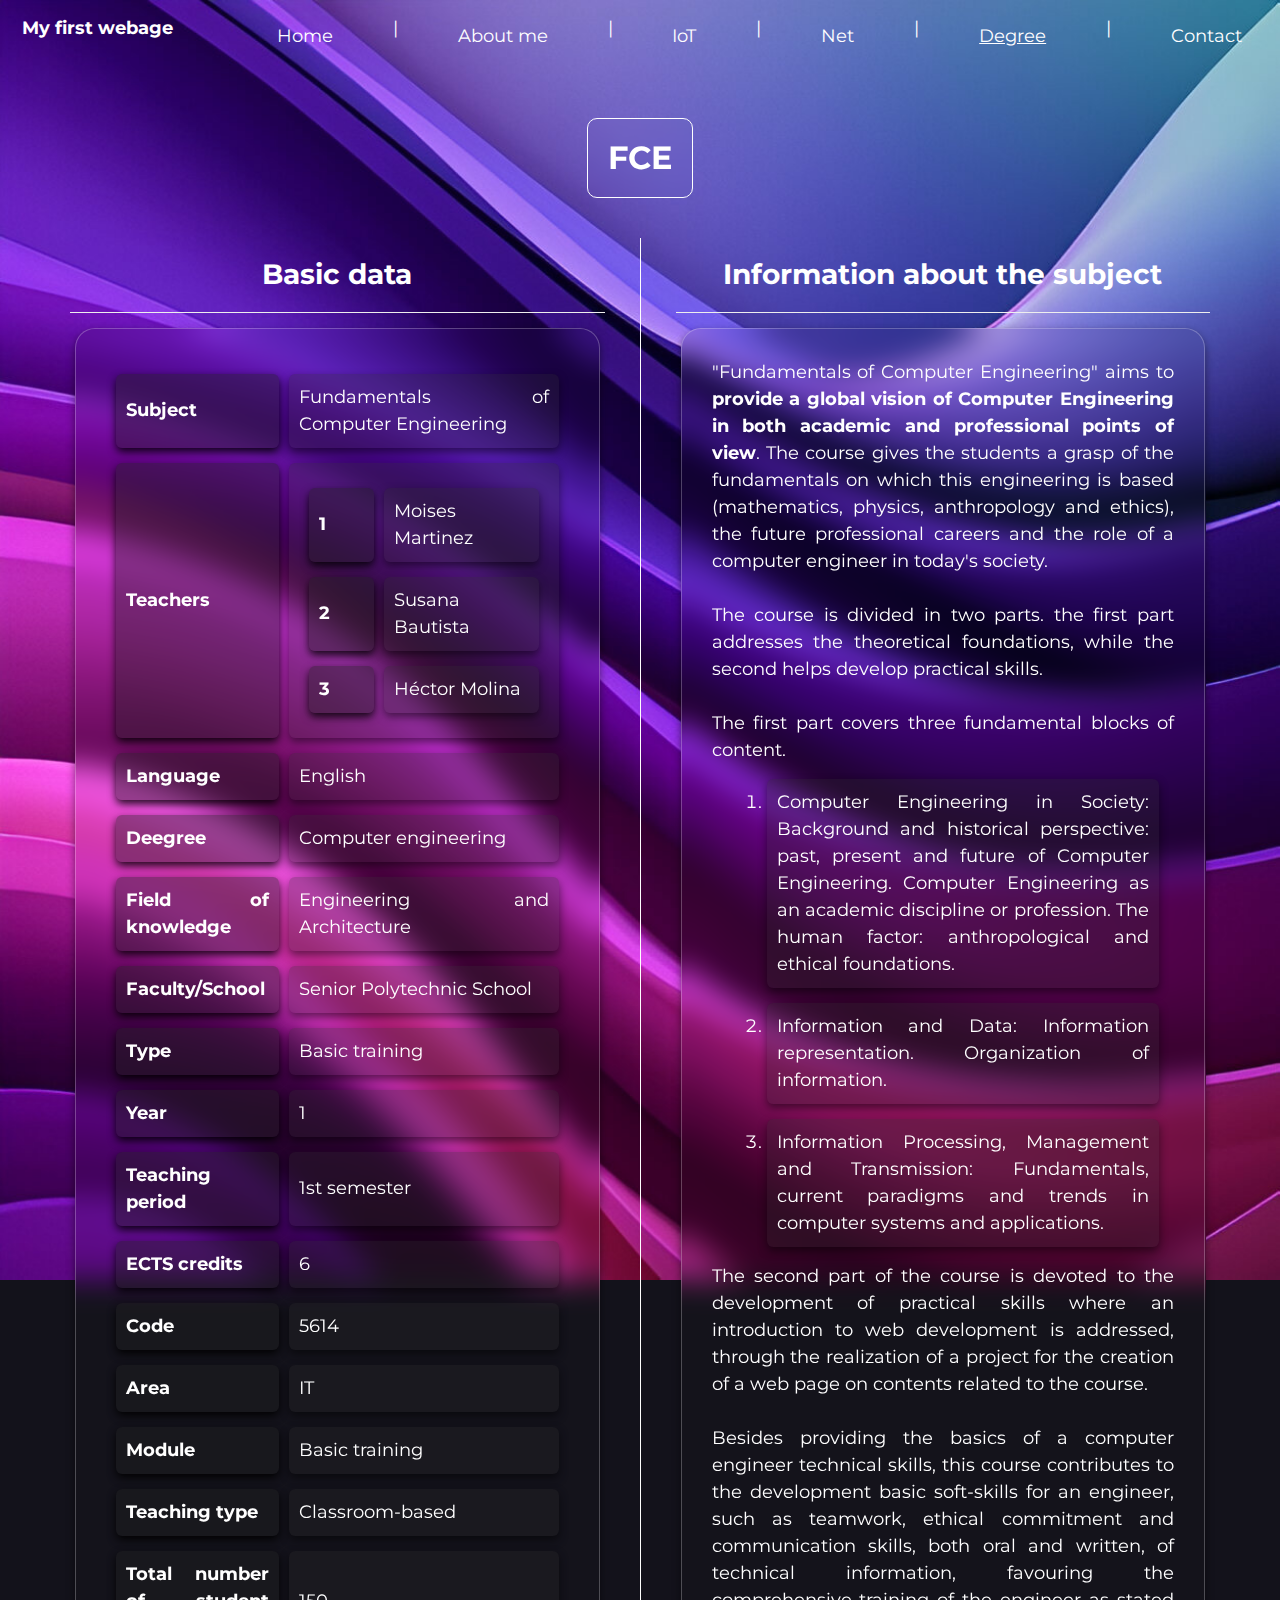
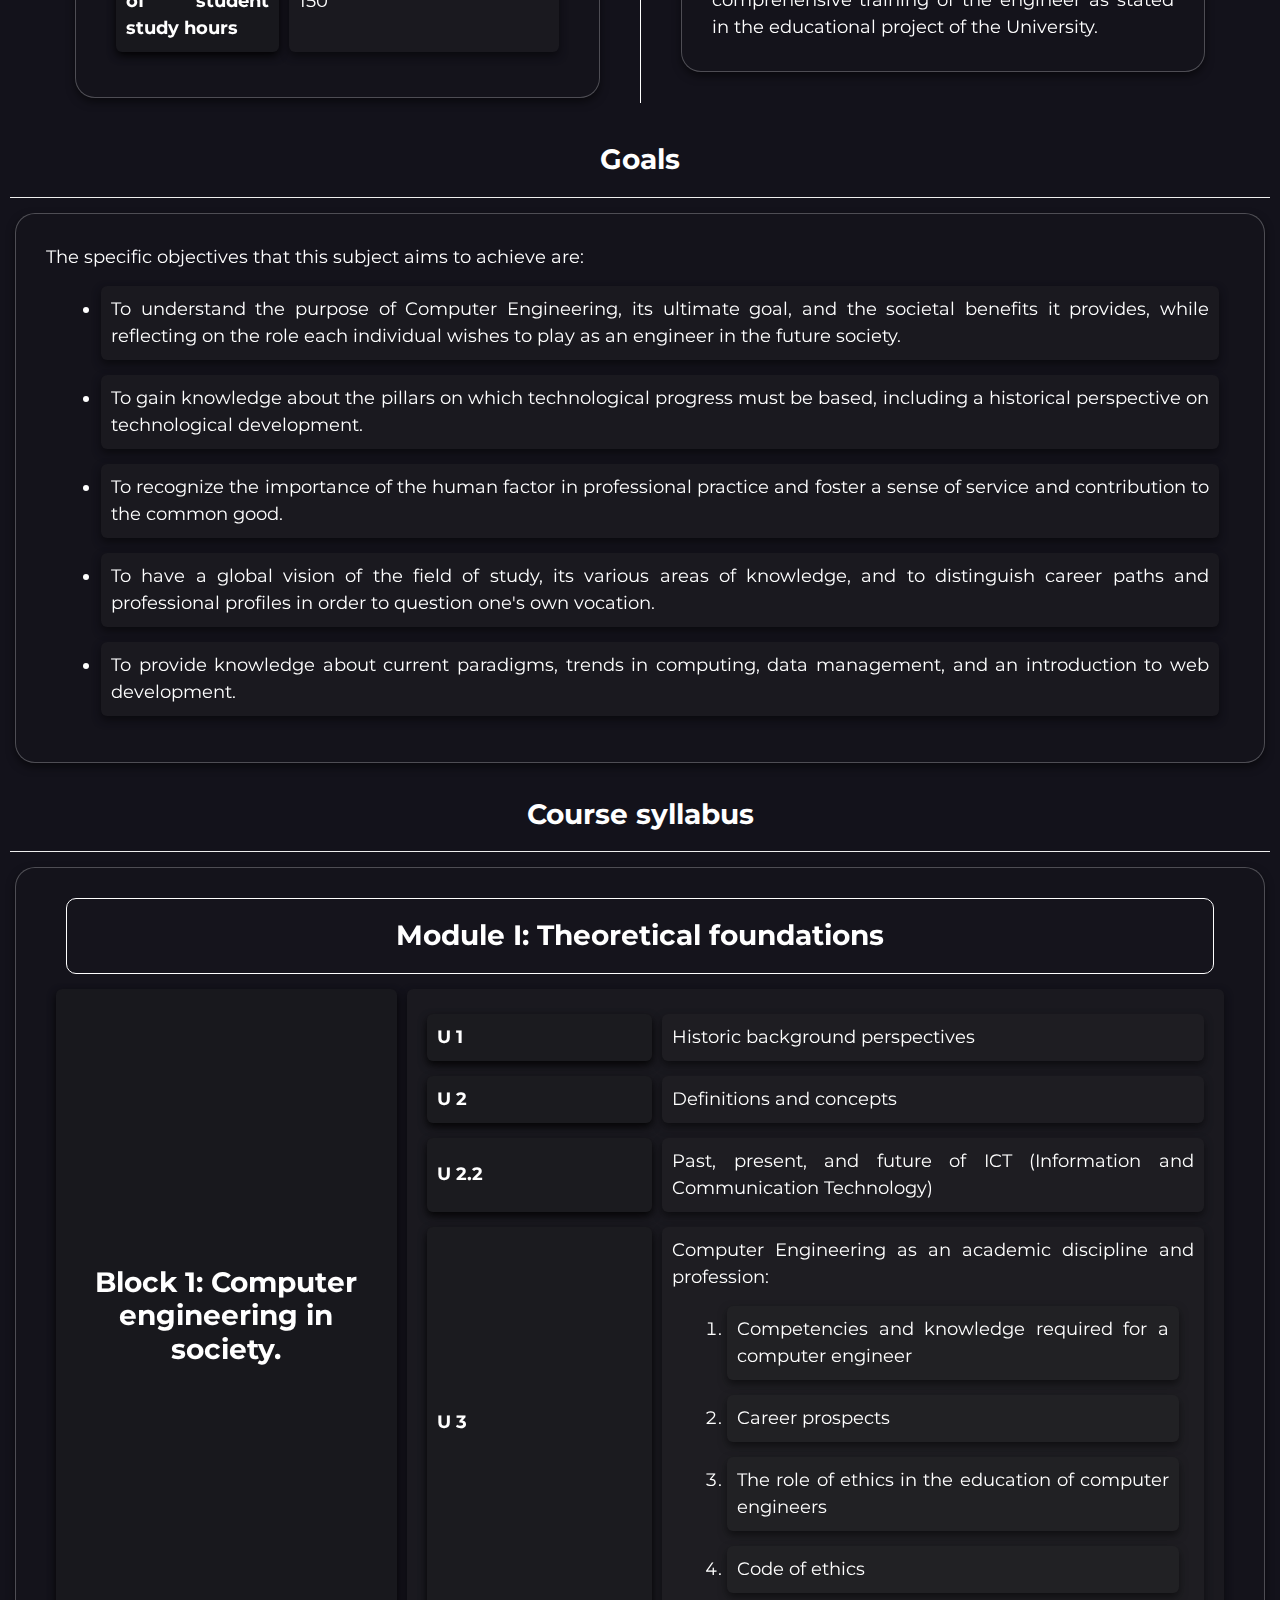
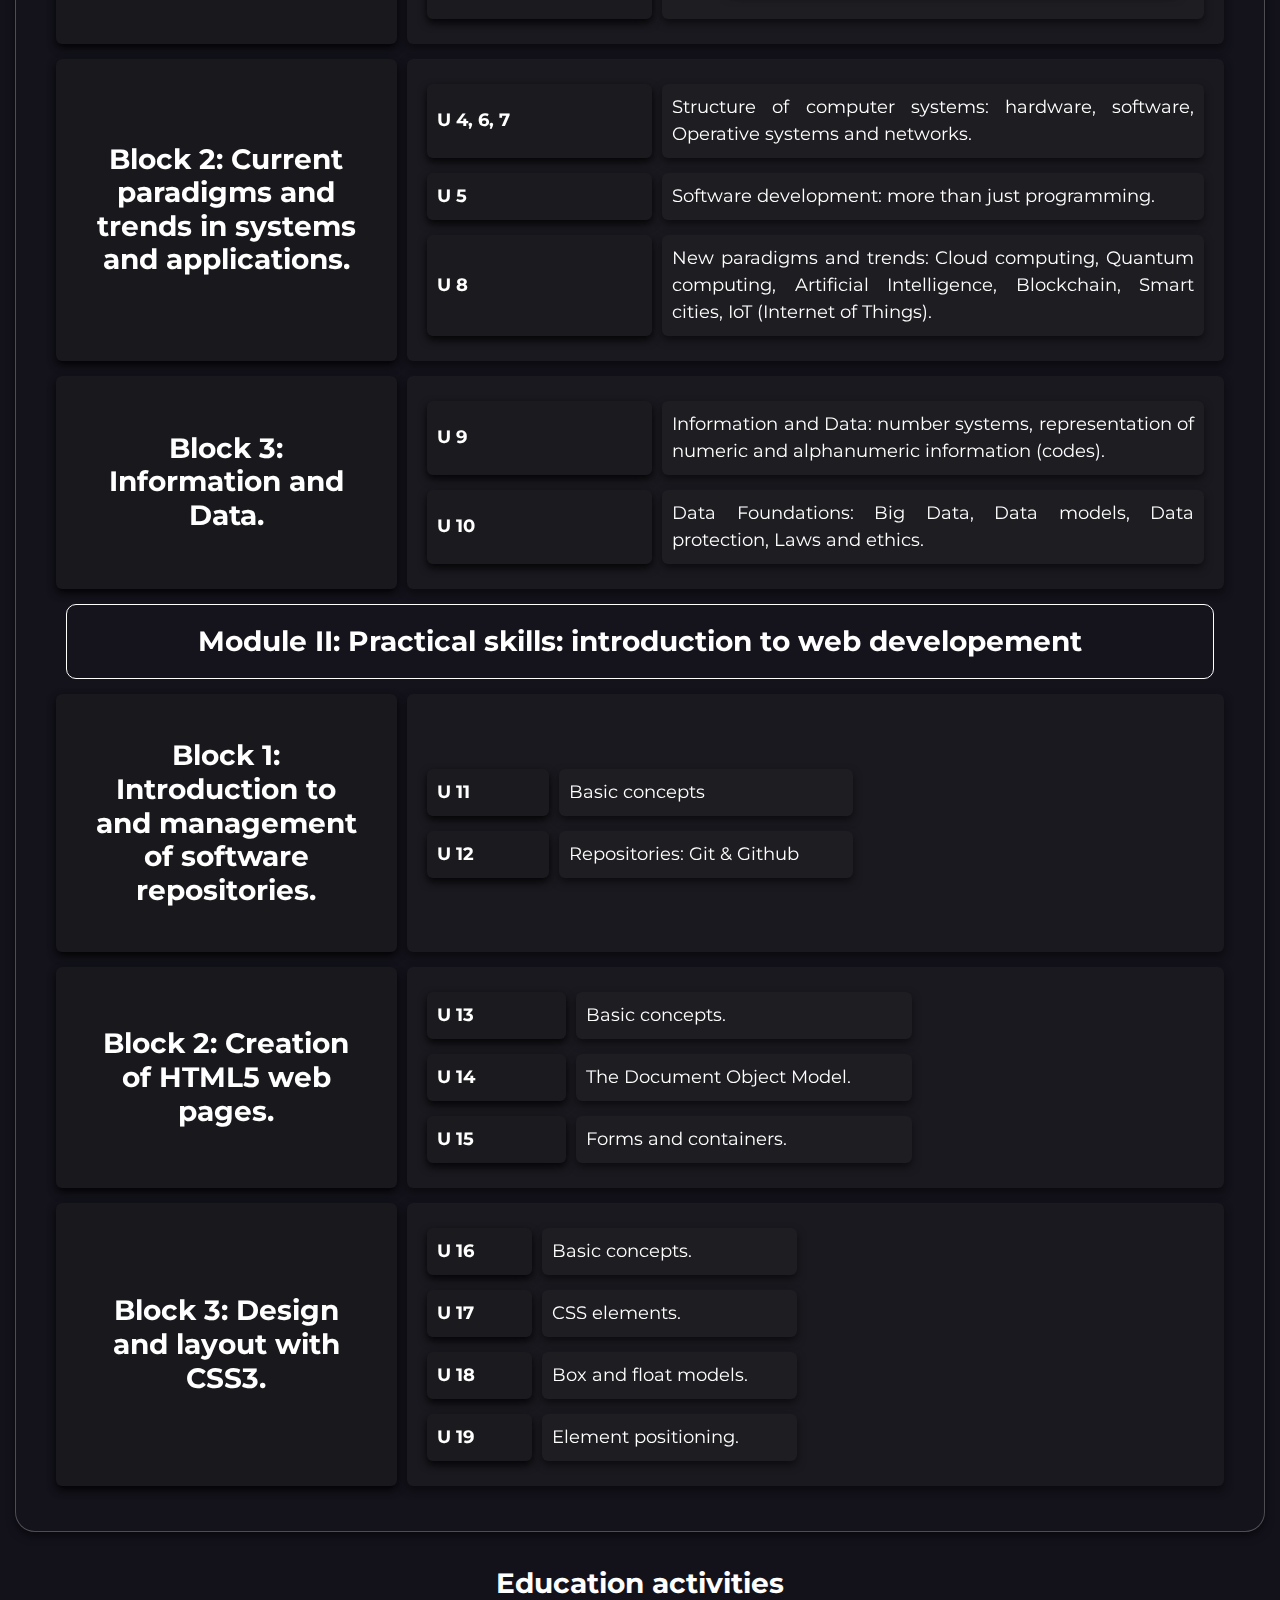
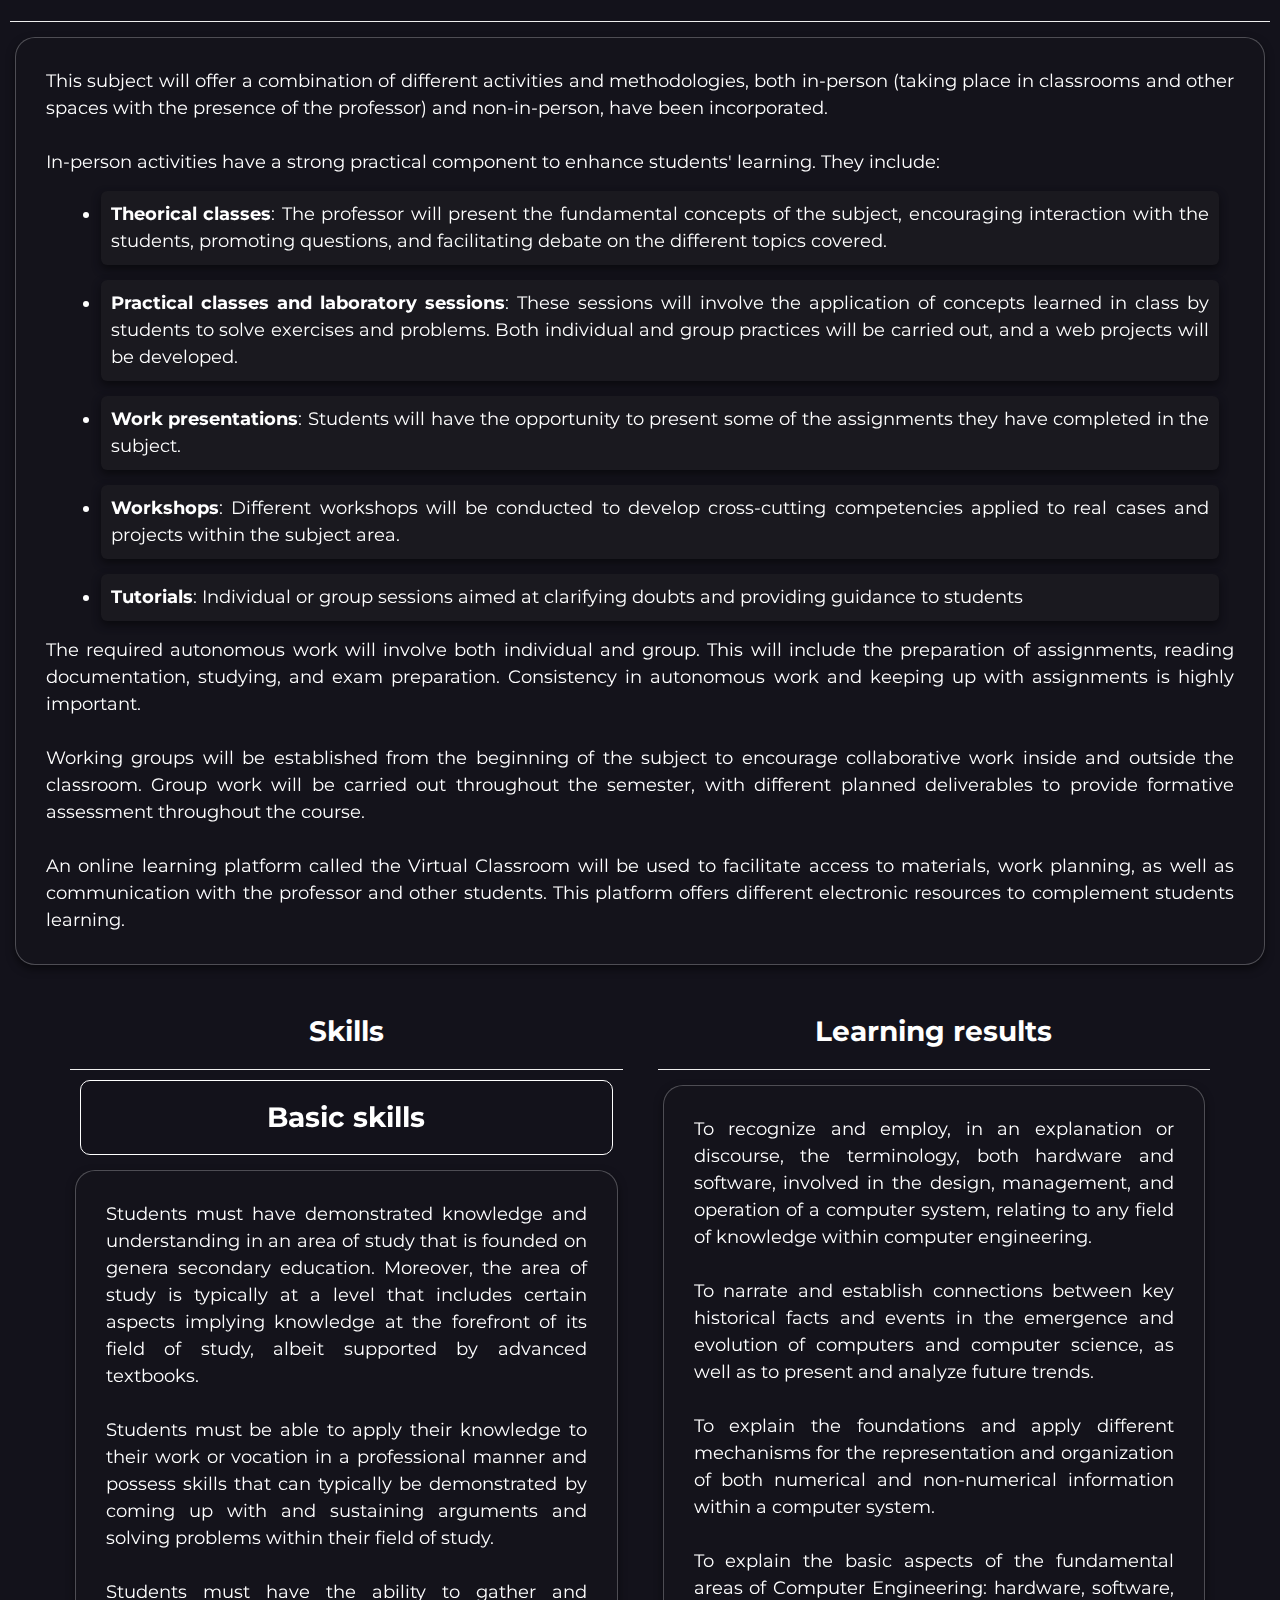
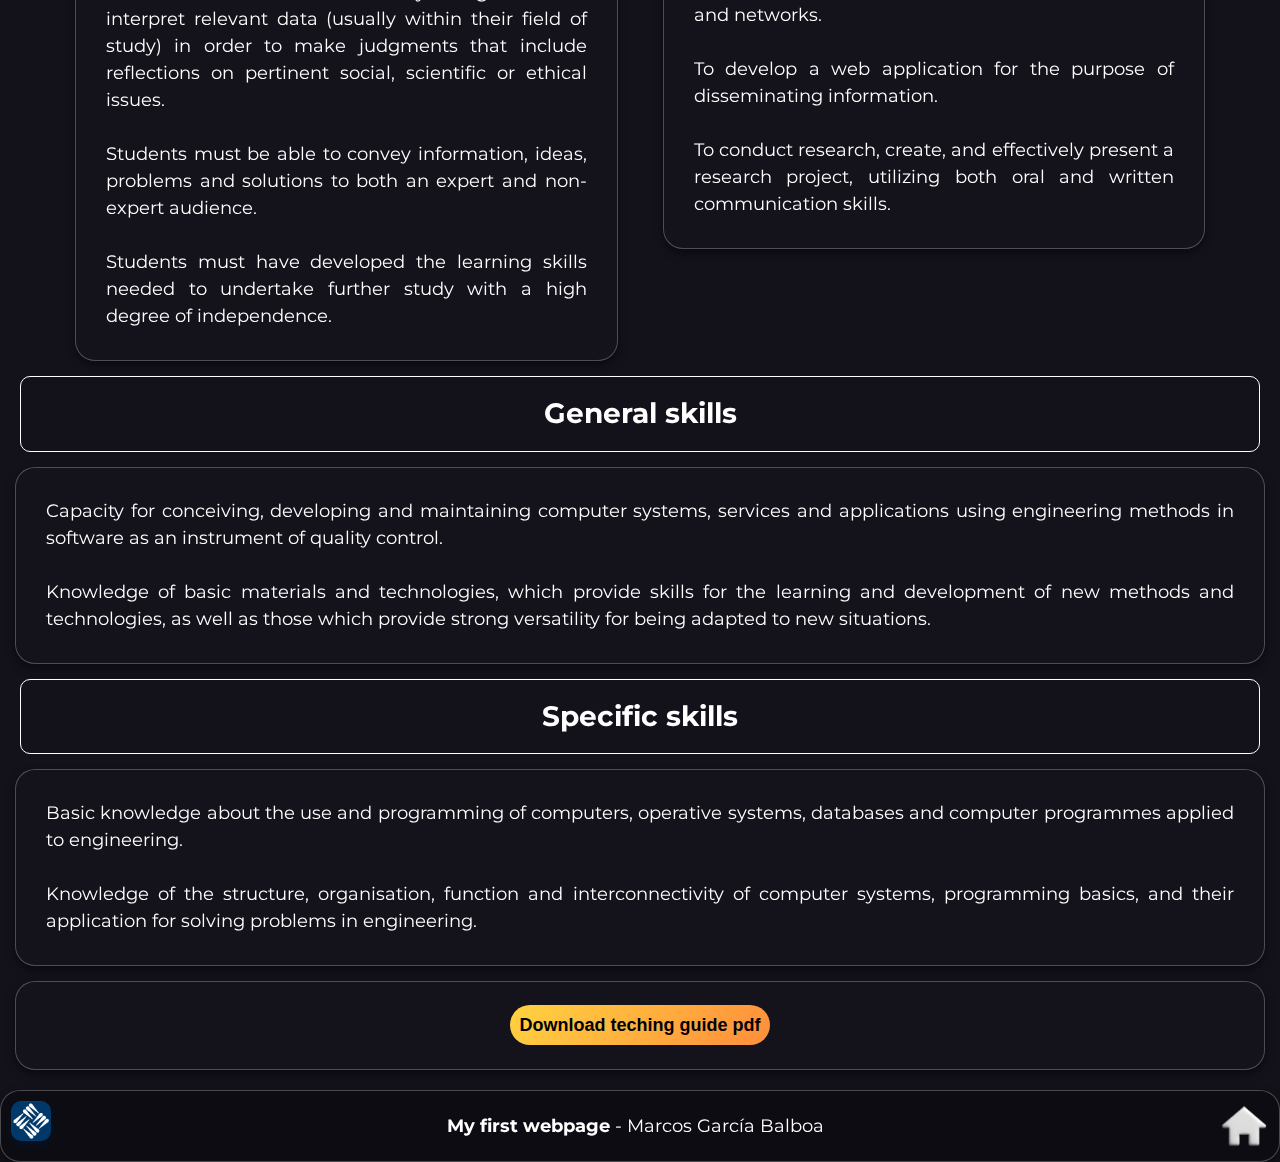
<file: docs/public/Fundamental.html>
<!DOCTYPE html>
<html>
    <head>
        <title>fundamental</title>
        <!-- Bootstrap CSS -->
        <link href="https://stackpath.bootstrapcdn.com/bootstrap/4.3.1/css/bootstrap.min.css" rel="stylesheet">

        <!-- Bootstrap JS, Popper.js, and jQuery (necessary for Bootstrap's JavaScript plugins) -->
        <script src="https://code.jquery.com/jquery-3.3.1.slim.min.js"></script>
        <script src="https://cdnjs.cloudflare.com/ajax/libs/popper.js/1.14.7/umd/popper.min.js"></script>
        <script src="https://stackpath.bootstrapcdn.com/bootstrap/4.3.1/js/bootstrap.min.js"></script>
        <link href="../css/main.css" rel="stylesheet" type="text/css" />
    </head>
    <body id = FCE>
        <!--HEADER-->
        <header>
            <nav>
                <ul>

                    <li><b>My first webage</b></li>
                    <li><div class = spacer></div></li>
                    <li><a href="../index.html">Home</a></li>
                    <li>|</li>
                    <li><a href="./About.html">About me</a></li>
                    <li>|</li>
                    <li><a href="./Topic.html">IoT</a></li>
                    <li>|</li>
                    <li><a href="./Net.html">Net</a></li>
                    <li>|</li>
                    <li><a href="./Degree.html"><u>Degree</u></a></li>
                    <li>|</li>
                    <li><a href="./Contact.html">Contact</a></li>
                </ul>
            </nav>
        </header>
        <!--CONTENT-->
        <div class = hseparator></div>
        <h2>FCE</h2>
        <div class = hseparatorHidden></div>
        <!--INTRO-->
        <div class = columns>
            <!--DATA-->
            <div class = column>
                <h3 class = centered>Basic data</h3>
                <div class = textSectionGlass>
                <table>
                    <tr>
                        <td>Subject</td>
                        <td>Fundamentals of Computer Engineering</td>
                    </tr>
                    <tr>
                        <td>Teachers</td>
                        <td>
                            <table>
                            <tr>
                                <td>1</td>
                                <td>Moises Martinez</td>
                            </tr>
                            <tr>
                                <td>2</td>
                                <td>Susana Bautista</td>
                            </tr>
                            <tr>
                                <td>3</td>
                                <td>Héctor Molina</td>
                            </tr>
                            </table>
                        </td>
                    </tr>
                    <tr>
                        <td>Language</td>
                        <td>English</td>
                    </tr>
                    <tr>
                        <td>Deegree</td>
                        <td>Computer engineering</td>
                    </tr>
                    <tr>
                        <td>Field of knowledge</td>
                        <td>Engineering and Architecture</td>
                    </tr>
                    <tr>
                        <td>Faculty/School</td>
                        <td>Senior Polytechnic School</td>
                    </tr>
                    <tr>
                        <td>Type</td>
                        <td>Basic training</td>
                    </tr>
                    <tr>
                        <td>Year</td>
                        <td>1</td>
                    </tr>
                    <tr>
                        <td>Teaching period</td>
                        <td>1st semester</td>
                    </tr>
                    <tr>
                        <td>ECTS credits</td>
                        <td>6</td>
                    </tr>
                    <tr>
                        <td>Code</td>
                        <td>5614</td>
                    </tr>
                    <tr>
                        <td>Area</td>
                        <td>IT</td>
                    </tr>
                    <tr>
                        <td>Module</td>
                        <td>Basic training</td>
                    </tr>
                    <tr>
                        <td>Teaching type</td>
                        <td>Classroom-based</td>
                    </tr>
                    <tr>
                        <td>Total number of student study hours</td>
                        <td>150</td>
                    </tr>
                </table>
                </div>
            </div>
            <!--INFO ABOUT THE SUBJECT-->
            <div class = vseparator></div>
            <div class = column>
                <h3 class = centered>Information about the subject</h3>
                <div class = textSectionGlass>
                    "Fundamentals of Computer Engineering" aims to <b>provide a global vision of 
                    Computer Engineering in both academic and professional points of view</b>. The course gives the students a 
                    grasp of the fundamentals on which this engineering is based (mathematics, physics, anthropology 
                    and ethics), the future professional careers and the
                    role of a computer engineer in today's society.
                    <br><br>
                    The course is divided in two parts. the first part addresses the theoretical foundations, 
                    while the second helps develop practical skills.
                    <br><br>
                    The first part covers three fundamental blocks of content.
                    <ol>
                        <li>Computer Engineering in Society: Background and historical perspective: past, present and future of Computer
                            Engineering. Computer Engineering as an academic discipline or profession. The human factor: anthropological
                            and ethical foundations.</li>
                        <li>Information and Data: Information representation. 
                            Organization of information.</li>
                        <li>Information Processing, Management and Transmission: Fundamentals, current paradigms and trends in
                            computer systems and applications.</li>
                    </ol>
                    The second part of the course is devoted to the development of practical skills where an introduction to 
                    web development is addressed, through the realization of a project for the creation of a web page on contents 
                    related to the course.
                    <br><br>
                    Besides providing the basics of a computer engineer technical skills, this course contributes to the development 
                    basic soft-skills for an engineer, such as teamwork, ethical commitment and communication skills, both oral and written, 
                    of technical information, favouring the comprehensive training of the engineer as stated in the educational 
                    project of the University.
                </div>
            </div>
        </div>
        <!--GOALS-->
        <h3 class = centered>Goals</h3>
        <div class = textSectionGlass>
            The specific objectives that this subject aims to achieve are:
            <ul>
                <li id = ulliContent>To understand the purpose of Computer 
                    Engineering, its ultimate goal, and the societal benefits it provides,
                    while reflecting on the role each individual wishes to play as an 
                    engineer in the future society.</li>
                <li id = ulliContent>To gain knowledge about the pillars on which technological 
                    progress must be based, including a historical 
                    perspective on technological development.</li>
                <li id = ulliContent>To recognize the importance of the human factor in professional practice and foster a sense of service and
                    contribution to the common good.</li>
                <li id = ulliContent>To have a global vision of the field of study, its various areas of knowledge, and to distinguish career paths
                    and professional profiles in order to question one's own vocation.</li>
                <li id = ulliContent>To provide knowledge about current paradigms, trends in computing, data management, and an introduction
                    to web development.</li>
            </ul>
        </div>
        <!--SYLLABUS-->
        <h3 class = centered>Course syllabus</h3>
        <div class = textSectionGlass>
            <h4 class = centered>Module I: Theoretical foundations</h4>
            <table>
                <tr>
                    <td><h6 class = centered>Block 1: Computer engineering in society.</h6></td>
                    <td>
                        <table>
                            <tr>
                                <td>U 1</td>
                                <td>Historic background perspectives</td>
                            </tr>
                            <tr>
                                <td>U 2</td>
                                <td>Definitions and concepts</td>
                            </tr>
                            <tr>
                                <td>U 2.2</td>
                                <td>Past, present, and future of ICT (Information and Communication Technology)</td>
                            </tr>
                            <tr>
                                <td>U 3</td>
                                <td>Computer Engineering as an academic discipline and profession:
                                <ol>
                                    <li>Competencies and knowledge required
                                        for a computer engineer</li>
                                    <li>Career prospects</li>
                                    <li>The role of ethics in the education of computer engineers</li>
                                    <li>Code of ethics</li>
                                </ol>
                                </td>
                            </tr>
                        </table>
                    </td>
                </tr>
                <tr>
                    <td><h6 class = centered>Block 2: Current paradigms and trends in systems and applications.</h6></td>
                    <td>
                        <table>
                            <tr>
                                <td>U 4, 6, 7</td>
                                <td>Structure of computer systems: hardware, software, Operative systems and networks.</td>
                            </tr>
                            <tr>
                                <td>U 5</td>
                                <td>Software development: more than just programming.</td>
                            </tr>
                            <tr>
                                <td>U 8</td>
                                <td>New paradigms and trends: Cloud computing, Quantum computing, Artificial Intelligence, Blockchain, Smart
                                    cities, IoT (Internet of Things).</td>
                            </tr>
                        </table>
                    </td>
                </tr>
                <tr>
                <td><h6 class = centered>Block 3: Information and Data.</h6></td>
                    <td>
                        <table>
                            <tr>
                                <td>U 9</td>
                                <td>Information and Data: number systems, representation of numeric and alphanumeric information (codes).</td>
                            </tr>
                            <tr>
                                <td>U 10</td>
                                <td>Data Foundations: Big Data, Data models, Data protection, Laws and ethics.</td>
                            </tr>
                        </table>
                    </td>
                </tr>
            </table>
        <h4 class = centered>Module II: Practical skills: introduction to web developement</h4>
            <table>
                <tr>
                    <td><h6 class = centered>Block 1: Introduction to and management of software repositories.</h6></td>
                    <td>
                        <table>
                            <tr>
                                <td>U 11</td>
                                <td>Basic concepts</td>
                            </tr>
                            <tr>
                                <td>U 12</td>
                                <td>Repositories: Git & Github</td>
                            </tr>
                        </table>
                    </td>
                </tr>
                    <td><h6 class = centered>Block 2: Creation of HTML5 web pages.</h6></td>
                    <td>
                        <table>
                            <tr>
                                <td>U 13</td>
                                <td>Basic concepts.</td>
                            </tr>
                            <tr>
                                <td>U 14</td>
                                <td>The Document Object Model.</td>
                            </tr>
                            <tr>
                                <td>U 15</td>
                                <td>Forms and containers.</td>
                            </tr>
                        </table>
                    </td>
                </tr>
                <tr>
                <td><h6 class = centered>Block 3: Design and layout with CSS3.</h6></td>
                    <td>
                        <table>
                            <tr>
                                <td>U 16</td>
                                <td>Basic concepts.</td>
                            </tr>
                            <tr>
                                <td>U 17</td>
                                <td>CSS elements.</td>
                            </tr>
                            <tr>
                                <td>U 18</td>
                                <td>Box and float models.</td>
                            </tr>
                            <tr>
                                <td>U 19</td>
                                <td>Element positioning.</td>
                            </tr>
                        </table>
                    </td>
                </tr>
            </table>
        </div>
        <!--EDUCATION ACTIVITIES-->
        <h3 class = centered>Education activities</h3>
        <div class = textSectionGlass>
            This subject will offer a combination of different activities and methodologies, both in-person (taking place in 
            classrooms and other spaces with the presence of the professor) and non-in-person, have been incorporated.
            <br><br>
            In-person activities have a strong practical component to enhance students' learning. They include:
            <ul>
                <li id= "ulliContent"><b>Theorical classes</b>: The professor will present the fundamental concepts of the subject, encouraging interaction
                    with the students, promoting questions, and facilitating debate on the different topics covered.</li>
                <li id= "ulliContent"><b>Practical classes and laboratory sessions</b>: These sessions will involve the application of concepts learned in
                    class by students to solve exercises and problems. Both individual and group practices will be carried out, and
                    a web projects will be developed.</li>
                <li id= "ulliContent"><b>Work presentations</b>: Students will have the opportunity to present some of the assignments they have
                    completed in the subject.</li>
                <li id= "ulliContent"><b>Workshops</b>: Different workshops will be conducted to develop cross-cutting competencies applied to real
                    cases and projects within the subject area.</li>
                <li id= "ulliContent"><b>Tutorials</b>: Individual or group sessions aimed at clarifying doubts and providing guidance to students</li>
            </ul>
            The required autonomous work will involve both individual and group. This will include the preparation of 
            assignments, reading documentation, studying, and exam preparation. Consistency in autonomous work and 
            keeping up with assignments is highly important.
            <br><br>
            Working groups will be established from the beginning of the subject to encourage collaborative work inside and 
            outside the classroom. Group work will be carried out throughout the semester, with different planned deliverables 
            to provide formative assessment throughout the course. 
            <br><br>
            An online learning platform called the Virtual Classroom will be used to facilitate access to materials, work planning, 
            as well as communication with the professor and other students. This platform offers different electronic resources 
            to complement students learning.
        </div>
        <!--SKILLS AND RESULTS-->
        <div class = columns>
            <div class = column>
                <h3 class = centered>Skills</h3>
                <h4 class = centered>Basic skills</h4>
                <div class = textSectionGlass>
                    Students must have demonstrated knowledge and understanding in an area of study that is founded on genera 
                    secondary education. Moreover, the area of study is typically at a level that includes certain aspects implying 
                    knowledge at the forefront of its field of study, albeit supported by advanced textbooks.
                    <br><br>
                    Students must be able to apply their knowledge to their work or vocation in a professional manner and possess 
                    skills that can typically be demonstrated by coming up with and sustaining arguments and solving problems within 
                    their field of study. 
                    <br><br>
                    Students must have the ability to gather and interpret relevant data (usually within their field of study) in order to 
                    make judgments that include reflections on pertinent social, scientific or ethical issues.
                    <br><br>
                    Students must be able to convey information, ideas, problems and solutions to both an expert and non-expert audience.
                    <br><br>
                    Students must have developed the learning skills needed to undertake further study with a high degree of independence.
                </div>
            </div>
            <div class = column>
                <h3 class = centered>Learning results</h3>
                <div class = textSectionGlass>
                    To recognize and employ, in an explanation or discourse, the terminology, both hardware and software, involved in 
                    the design, management, and operation of a computer system, relating to any field of knowledge within computer 
                    engineering.
                    <br><br>
                    To narrate and establish connections between key historical facts and events in the emergence and evolution of 
                    computers and computer science, as well as to present and analyze future trends.
                    <br><br>
                    To explain the foundations and apply different mechanisms for the representation and organization of both numerical 
                    and non-numerical information within a computer system.
                    <br><br>
                    To explain the basic aspects of the fundamental areas of Computer Engineering: hardware, software, and networks.
                    <br><br>
                    To develop a web application for the purpose of disseminating information.
                    <br><br>
                    To conduct research, create, and effectively present a research project, utilizing both oral and written communication 
                    skills.
                </div>
            </div>
        </div>
        <h4 class = centered>General skills</h4>
                <div class = textSectionGlass>
                    Capacity for conceiving, developing and maintaining computer systems, services and applications using 
                    engineering methods in software as an instrument of quality control.
                    <br><br>
                    Knowledge of basic materials and technologies, which provide skills for the learning and development of new 
                    methods and technologies, as well as those which provide strong versatility for being adapted to new situations.
                </div>
                <h4 class = centered>Specific skills</h4>
                <div class = textSectionGlass>
                    Basic knowledge about the use and programming of computers, operative systems, databases and computer programmes applied to engineering.
                    <br><br>
                    Knowledge of the structure, organisation, function and interconnectivity of computer systems, programming basics, and their application for solving problems in engineering.
                </div>
                <!--Download pdf-->
                <div class = textSectionGlass>
                    <div class = centered>
                        <a href="../Teaching guide.pdf" download = TeachingGuidePdf class = button>Download teching guide pdf</a></div></div>
                    </div>
                </div>
        <!--FOOTER-->
        <footer>
            <img src = "../images/Logo_UFV.jpg">
            <div class = spacer></div>
            <div class = centered><p><b>My first webpage</b> - Marcos García Balboa</p></div>
            <div class = spacer></div>
            <div><a href="../index.html"><img src = "../images/HomeLogo.png"></img></a></div>
        </footer>
    </body>
</html>
</file>
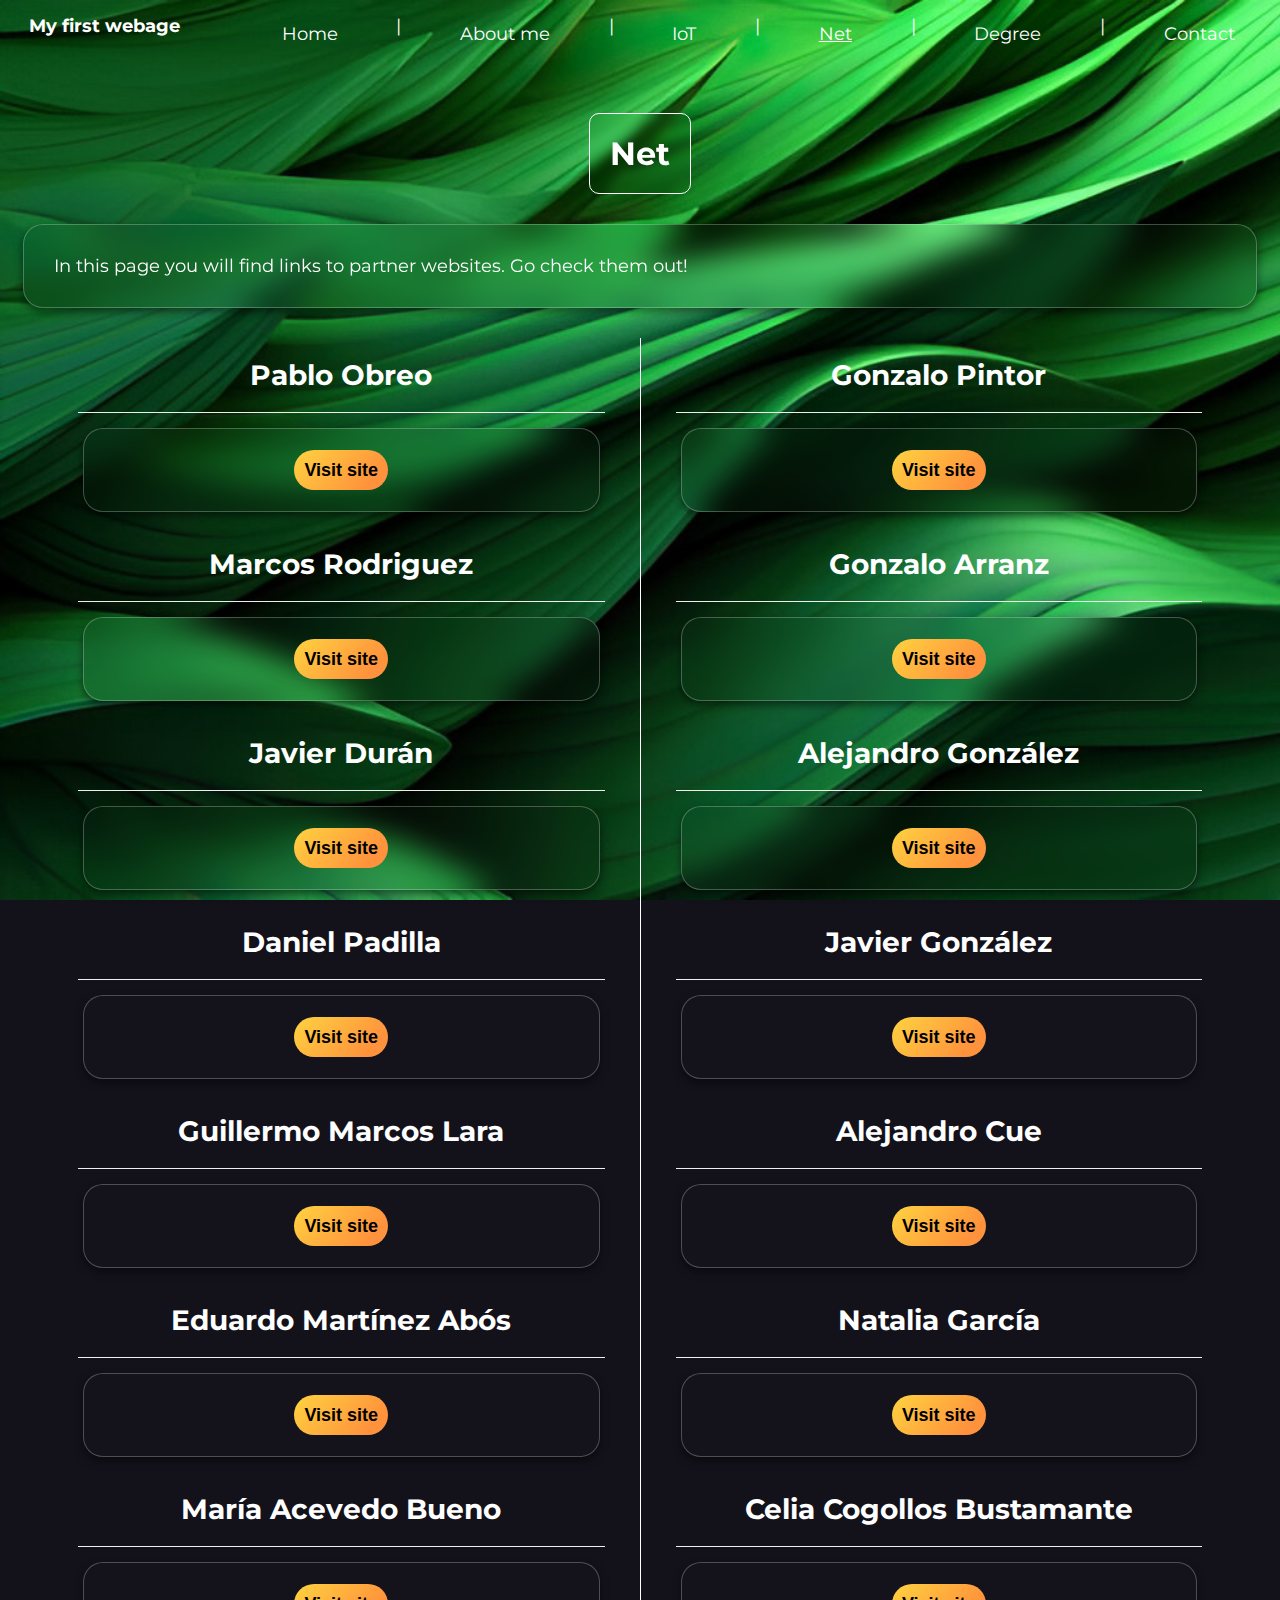
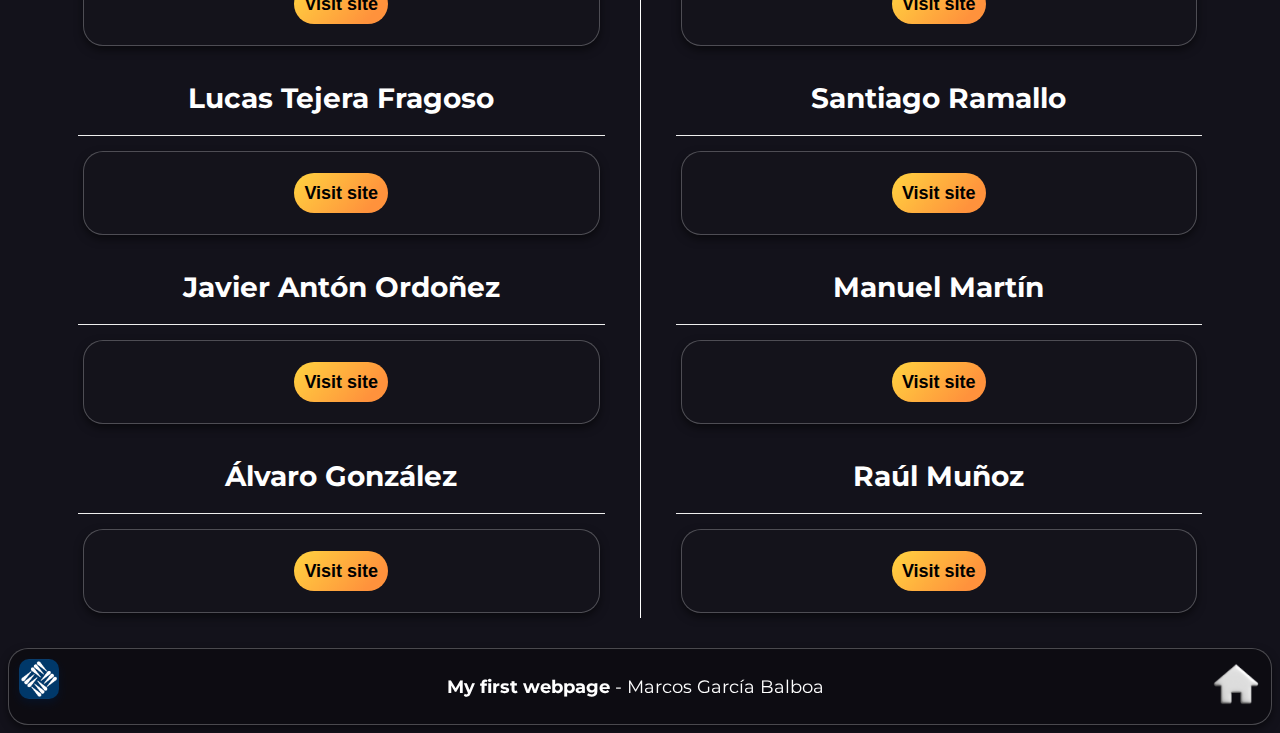
<file: docs/public/Net.html>
<!DOCTYPE html>
<html>
    <head>
        <title>net</title>
        <link href="../css/main.css" rel="stylesheet" type="text/css" />
    </head>
    <body id = Net>
        <!--HEADER-->
        <header>
            <nav>
                <ul>

                    <li><b>My first webage</b></li>
                    <li><div class = spacer></div></li>
                    <li><a href="../index.html">Home</a></li>
                    <li>|</li>
                    <li><a href="./About.html">About me</a></li>
                    <li>|</li>
                    <li><a href="./Topic.html">IoT</a></li>
                    <li>|</li>
                    <li><a href="./Net.html"><u>Net</u></a></li>
                    <li>|</li>
                    <li><a href="./Degree.html">Degree</a></li>
                    <li>|</li>
                    <li><a href="./Contact.html">Contact</a></li>
                </ul>
            </nav>
        </header>
        <!--CONTENT-->
        <div class = hseparator></div>
        <h2>Net</h2>
        <div class = hseparatorHidden></div>
        <div class = textSectionGlass>
            In this page you will find links to partner websites. Go check them out!
        </div>
        <div class = columns>
            <div class = column>
                <!--PABLO OBREO-->
                <h3 class = centered>Pablo Obreo</h3>
                <div class = textSectionGlass>
                    <div class = centered><a href="https://obr19.github.io/MyWebApplication-PWII-/" class = button>Visit site</a></div>
                </div>
                <!--MARCOS RODRIGUEZ-->
                <h3 class = centered>Marcos Rodriguez</h3>
                <div class = textSectionGlass>
                    <div class = centered><a href="https://marcosrodri8.github.io/MyWebPage/" class = button>Visit site</a></div>
                </div>
                 <!--JAVIER DURÁN-->
                 <h3 class = centered>Javier Durán</h3>
                 <div class = textSectionGlass>
                     <div class = centered><a href="https://javierdurangomez.github.io/practicalworkufv/" class = button>Visit site</a></div>
                 </div>
                 <!--DANIEL PADILLA-->
                 <h3 class = centered>Daniel Padilla</h3>
                 <div class = textSectionGlass>
                     <div class = centered><a href="https://dan1-3.github.io/Website.github.io/" class = button>Visit site</a></div>
                 </div>
                 <!--Guillermo Marcos Lara-->
                 <h3 class = centered>Guillermo Marcos Lara</h3>
                 <div class = textSectionGlass>
                     <div class = centered><a href="https://wmarcos15.github.io/PWII_Guillermo_Marcos/" class = button>Visit site</a></div>
                 </div>
                 <!--Eduardo Martínez Abós	-->
                 <h3 class = centered>Eduardo Martínez Abós</h3>
                 <div class = textSectionGlass>
                     <div class = centered><a href="https://eduardixon.github.io/web-eduardo-martinez/" class = button>Visit site</a></div>
                 </div>
                 <!--María Acevedo Bueno-->
                 <h3 class = centered>María Acevedo Bueno</h3>
                 <div class = textSectionGlass>
                     <div class = centered><a href="https://github.com/macevedo-04/PracticalWorkII.git" class = button>Visit site</a></div>
                 </div>
                 <!--Lucas Tejera Fragoso-->
                 <h3 class = centered>Lucas Tejera Fragoso</h3>
                 <div class = textSectionGlass>
                     <div class = centered><a href="https://luuukkasss.github.io/PracticalWork2/" class = button>Visit site</a></div>
                 </div>
                 <!--Javier Antón Ordoñez-->
                 <h3 class = centered>Javier Antón Ordoñez</h3>
                 <div class = textSectionGlass>
                     <div class = centered><a href="https://javiton2005.github.io/paginaweb.github.io/" class = button>Visit site</a></div>
                 </div>
                 <!--Álvaro González-->
                 <h3 class = centered>Álvaro González</h3>
                 <div class = textSectionGlass>
                     <div class = centered><a href="https://alvarogonzalezsevilla.github.io/Website-Alvaro-Gonzalez/" class = button>Visit site</a></div>
                 </div>
            </div>
            <div class = vseparator></div>
            <div class = column>
                <!--GONZALO PINTOR-->
                <h3 class =centered>Gonzalo Pintor</h3>
                <div class = textSectionGlass>
                    <div class = centered><a href="https://gonzalopintor.github.io/entrepreneurmindset/" class = button>Visit site</a></div> 
                </div>      
                <!--GONZALO ARRANZ-->
                <h3 class =centered>Gonzalo Arranz</h3>
                <div class = textSectionGlass>
                    <div class = centered><a href="https://goonzaloarranz.github.io/PracticalWorkII/" class = button>Visit site</a></div>       
                </div>
                <!--ALEJANDRO GONZÁLEZ-->
                <h3 class =centered>Alejandro González</h3>
                <div class = textSectionGlass>
                    <div class = centered><a href="https://3ags3.github.io/Practical-Work-II/" class = button>Visit site</a></div>       
                </div>
                <!--JAVIER GONZÁLEZ-->
                <h3 class =centered>Javier González</h3>
                <div class = textSectionGlass>
                    <div class = centered><a href="https://jav1jav1072.github.io/Activity2/" class = button>Visit site</a></div>       
                </div>
                <!--Alejandro Cue-->
                <h3 class =centered>Alejandro Cue</h3>
                <div class = textSectionGlass>
                    <div class = centered><a href="https://alexcue444.github.io/miprimerapaginaweb.github.io/" class = button>Visit site</a></div>       
                </div>
                <!--Natalia García-->
                <h3 class =centered>Natalia García</h3>
                <div class = textSectionGlass>
                    <div class = centered><a href="https://nataliagm05.github.io/Practical-Work-II/
                        " class = button>Visit site</a></div>       
                </div>
                <!--Celia Cogollos Bustamante-->
                <h3 class =centered>Celia Cogollos Bustamante</h3>
                <div class = textSectionGlass>
                    <div class = centered><a href="https://github.com/ceeliaa/WEBSITE.git" class = button>Visit site</a></div>       
                </div>
                <!--Santiago Ramallo-->
                <h3 class =centered>Santiago Ramallo</h3>
                <div class = textSectionGlass>
                    <div class = centered><a href="https://santirramallo.github.io/practicalwork2.github.io/" class = button>Visit site</a></div>       
                </div>
                 <!--Manuel Martín-->
                 <h3 class =centered>Manuel Martín</h3>
                 <div class = textSectionGlass>
                     <div class = centered><a href="https://manumartin84.github.io/firstufv2/" class = button>Visit site</a></div>       
                 </div>
                 <!--Raúl Muñoz-->
                 <h3 class =centered>Raúl Muñoz</h3>
                 <div class = textSectionGlass>
                     <div class = centered><a href="https://bychamp.github.io/WebPageRaul.github.io/" class = button>Visit site</a></div>       
                 </div>
            </div>
        </div>
        <!--LINKS-->

        <!--FOOTER-->
        <footer>
            <img src = "../images/Logo_UFV.jpg">
            <div class = spacer></div>
            <div class = centered><p><b>My first webpage</b> - Marcos García Balboa</p></div>
            <div class = spacer></div>
            <div><a href="../index.html"><img src = "../images/HomeLogo.png"></img></a></div>
        </footer>
    </body>
</html>
</file>
<file: docs/css/main.css>
/* Montserrat Font Import from Google Fonts */
@import url('https://fonts.googleapis.com/css2?family=Montserrat:wght@300;400;700&display=swap');

body {
      background-size: cover;
      background-repeat: no-repeat;
      background-attachment: fixed;
      scroll-behavior: smooth;
      color: rgb(255, 255, 255);
      font-size: 18px;
      font-family: Montserrat;
      flex-direction: column; /* Stack children vertically */
      justify-content: space-between; /* Space between top and bottom elements */min-height: 100vh; /* Full viewport height */
}

#main {
      background: rgb(19, 18, 27) url('../images/Bg2.png');
      background-size: cover;
      background-repeat: no-repeat;
      background-attachment: fixed;
      scroll-behavior: smooth;
}

#aboutMe {
      background: rgb(19, 18, 27) url('../images/Bg3.png');
      background-size: cover;
      background-repeat: no-repeat;
      background-attachment: fixed;
      scroll-behavior: smooth;
}

#Topic {
      background: rgb(19, 18, 27) url('../images/Bg5.png');
      background-size: cover;
      background-repeat: no-repeat;
      background-attachment: fixed;
      scroll-behavior: smooth;
}

#Net {
      background: rgb(19, 18, 27) url('../images/Bg4.jpeg');
      background-size: cover;
      background-repeat: no-repeat;
      background-attachment: fixed;
      scroll-behavior: smooth;
}

#Degree {
      background: rgb(19, 18, 27) url('../images/Bg6.jpeg');
      background-size: cover;
      background-repeat: no-repeat;
      background-attachment: fixed;
      scroll-behavior: smooth;
}

#FCE {
      background: rgb(19, 18, 27) url('../images/Bg7.jpeg');
      background-size: cover;
      background-repeat: no-repeat;
      background-attachment: fixed;
      scroll-behavior: smooth;
}

#Contact {
      background: rgb(19, 18, 27) url('../images/Bg8.jpg');
      background-size: cover;
      background-repeat: no-repeat;
      background-attachment: fixed;
      scroll-behavior: smooth;
}


/*TEXT TYPES*/

h1 {
      color: inherit;
      font-size:100px; 
      font-weight:bold; 
      font-family:Montserrat;
      margin: 20px;
}
.centered {
      text-align: center;
      align-content: center;
}

h2 {
      color: inherit;
      font-size:32px; 
      font-weight:bold; 
      font-family:Montserrat;
      padding:20px;
      width:fit-content;
      margin: auto;
      backdrop-filter: blur(5px);
      /*Border*/
      border: 1px solid;
      border-color: inherit;
      border-radius: 10px;
      transition: all 0.3s ease;
}

h2:hover {
      color: inherit;
      font-size:34px; 
      font-weight:bold; 
      font-family:Montserrat;
      padding:30px;
      width:fit-content;
      margin: auto;
      backdrop-filter: blur(5px);
      /*Border*/
      border: 1px solid;
      border-color: inherit;
      border-radius: 25px;
}

h3 {
      color:inherit;
      font-size:28px; 
      font-weight:bold; 
      font-family:Montserrat;
      padding:20px;
      margin: 10px;
      /*Border bottom*/
      border-bottom-style: groove;
      border-width: 1px;
      border-color: inherit;
}
h4 {
      color: inherit;
      font-size:28px; 
      font-weight:bold; 
      font-family:Montserrat;
      padding:20px;
      margin: auto;
      margin-left: 20px;
      margin-right: 20px;
      backdrop-filter: blur(2px);
      /*Border*/
      border: 1px solid rgb(0, 0, 0);
      border-color: inherit;
      border-radius: 10px;
      border-color: rgb(255, 255, 255);
      transition: font-size 0.3s ease, border-radius 0.3s ease, padding 0.3s ease;
}

h4:hover {
      color: inherit;
      font-size:29px; 
      font-weight:bold; 
      font-family:Montserrat;
      padding: 18px;
      margin: auto;
      margin-left: 20px;
      margin-right: 20px;
      backdrop-filter: blur(2px);
      /*Border*/
      border: 2px solid rgb(0, 0, 0);
      border-color: inherit;
      border-radius: 20px;
      border-color: rgb(255, 255, 255);
}

h5 {
      color: inherit;
      font-size:28px; 
      font-weight:bold; 
      font-family:Montserrat;
      padding:20px;
      margin: auto;
      margin-top: 15px;
      margin-bottom:15px;
      backdrop-filter: blur(2px);
      width: fit-content;
      /*Border*/
      border: 1px solid rgb(0, 0, 0);
      border-color: inherit;
      border-radius: 10px;
      border-color: rgb(255, 255, 255);
      transition: font-size 0.3s ease, border-radius 0.3s ease, padding 0.3s ease;
}

h5:hover {
      color: inherit;
      font-size: 29px;
      font-weight:bold; 
      font-family:Montserrat;
      padding:18px;
      margin: auto;
      margin-top: 15px;
      margin-bottom: 15px;
      backdrop-filter: blur(2px);
      width: fit-content;
      /*Border*/
      border: 2px solid rgb(0, 0, 0);
      border-color: inherit;
      border-radius: 20px;
      border-color: rgb(255, 255, 255);
}

h6 {
      color: inherit;
      font-size:28px; 
      font-weight:bold; 
      font-family:Montserrat;
      padding:20px;
      margin: auto;
      margin-top: 15px;
      margin-bottom:15px;
      width: fit-content;
}

.contentimg {
      border: 1px solid rgba(255, 255, 255, 0.624);
      border-radius: 20px;
      box-shadow: 0px 4px 8px rgba(0, 0, 0, 0.5);
      width:100%;
      height:auto;
      margin-bottom: 15px;
      background-color: rgba(49, 49, 49, 0.048);
      backdrop-filter: blur(10px);
      border: 1px solid rgba(255, 255, 255, .25);
      border-radius: 20px;
      transition: background-color 0.3s ease;
      transition: 0.3s ease;
}

.contentimg:hover {
      border: 1px solid rgba(255, 255, 255, 0.847);
      border-radius: 20px;
      box-shadow: 0px 4px 8px rgba(0, 0, 0, 0.5);
      width:100%;
      height:auto;
      background-color: rgba(0, 0, 0, 0.282);
      backdrop-filter: blur(10px);
}

.carrouselImg {
      border: 1px solid rgba(255, 255, 255, 0.624);
      border-radius: 20px;
      box-shadow: 0px 4px 8px rgba(0, 0, 0, 0.5);
      width:auto;
      height:400px;
      margin-top:15px;
      margin-bottom: 15px;
      background-color: rgba(49, 49, 49, 0.048);
      backdrop-filter: blur(10px);
      border: 1px solid rgba(255, 255, 255, .25);
      border-radius: 20px;
      transition: background-color 0.3s ease;
}

.carrouselimg:hover {
      border: 1px solid rgba(255, 255, 255, 0.847);
      border-radius: 20px;
      box-shadow: 0px 4px 8px rgba(0, 0, 0, 0.5);
      background-color: rgba(0, 0, 0, 0.282);
      backdrop-filter: blur(10px);
}

.sepbox {
      display: flex;
      flex-grow: 1;
      width: 100%;
      flex-direction: column;
      background-color: azure;
}

/*HEADER*/

header {
      top: 10;
      width: 100%;
      color:inherit;
      height: fit-content;
      margin-top: 15px;
}

      header nav ul {
            list-style: none;
            padding: 0;
            margin: 0;
            display: flex;
            justify-content: space-around;
      }
            header nav ul li {
            display: inline;
            }
                  header nav ul li a {
                        color: white; /* Set text color to white */
                        text-decoration: none; /* Remove underline */
                        padding: 8px 16px;
                        align-content: center;
                        background-color: #2c2c2c00;
                        display:inline-block;
                        transition: all 0.3s ease; /*Transition*/
                  }

                        /* New style for hover state */
                        header nav ul li a:hover {
                              font-weight: bold;
                              box-shadow: 0px 4px 8px rgba(0, 0, 0, 0.5);
                              background-color: #2c2c2c48;
                              color: white;
                              transform: scale(1.1);
                              border-radius: 6px;
                        }

/*FOOTER*/

footer {
      bottom: 10;
      display:flex;
      flex-grow: 1;
      background-color: rgba(0, 0, 0, 0.301);
      margin-top: 20px;
      padding: 10px;
      color: rgb(255, 255, 255);
      justify-content: center;
      align-content: center;
      /*Effects*/
      backdrop-filter: blur(15px);
      box-shadow: 0px 4px 8px rgba(0, 0, 0, 0.5);
      /*Border*/
      border: 1px solid rgba(255, 255, 255, .25);
      border-radius: 20px;
}

footer img {
      height: min-content;
      width: 40px;
      border-radius: 10px;
      box-shadow:  0px 4px 8px rgba(0, 24, 55, 0.5);
}

.spacer {
      flex-grow: 1;
}

footer p {
      flex-grow: 1;
}

/*TEXT SECTIONS*/

.textSectionGlass, form {
      background-color: rgba(49, 49, 49, 0.048);
      margin: 15px;
      padding: 30px;
      text-align: justify;
      color: rgb(255, 255, 255);
      /*Effects*/
      backdrop-filter: blur(15px);
      box-shadow: 0px 4px 8px rgba(0, 0, 0, 0.5);
      /*Border*/
      border: 1px solid rgba(255, 255, 255, .25);
      border-radius: 20px;
      transition: background-color 0.3s ease, border 0.3s ease;
}

.textSectionGlass:hover {
      background-color: rgba(0, 0, 0, 0.282);
      padding: 30px;
      text-align: justify;
      /*Effects*/
      backdrop-filter: blur(30px);
      box-shadow: 0px 4px 8px rgba(0, 0, 0, 0.5);
      /*Border*/
      border: 1px solid rgba(255, 255, 255, 0.847);
      border-radius: 20px;
      color: rgb(255, 255, 255)
}

#carrouselItem {
      margin-left: 140px;
      margin-right: 140px;

}

.textSection {
      width: inherit;
      margin-top: 20px;
      padding: 30px;
      text-align: justify;
      color: rgb(255, 255, 255)
}
p {
      margin: 10px;
      line-height: normal;
      text-align: inherit;
      font-size: 18px;
      color: inherit;
}
#title {
      color: rgb(255, 255, 255);
      font-size:18px; 
      font-weight:bold; 
      font-family:Montserrat;
      margin: 0px;
}

/*PRINCIPAL TITLE*/
.centeredTitle {
      color: rgb(255, 255, 255);
      font-size:100px; 
      font-weight:bold; 
      font-family:Montserrat;
      position: absolute;
      top: 50%;
      left: 50%;
      transform: translate(-50%, -50%);
      text-align: center;
/* Animation properties */
      opacity: 0; /* Start with the text being invisible */
      animation: fadeInFromTop 2s ease forwards; /* Animation name, duration, easing function, fill-mode */
}

/* Crear animcación para fadefromtop*/
@keyframes fadeInFromTop {
    0% {
        opacity: 0;
        transform: translate(-50%, -75%); /* Start slightly higher */
    }
    100% {
        opacity: 1;
        transform: translate(-50%, -50%);
    }
}
.arrow {
      margin-top: 600px; /* Adjust X based on the height of centeredTitle */
      text-align: center;
}

/*COLUMNS*/

.columns {
      display: flex;
      justify-content: space-between;
      margin-left: 60px;
      margin-right: 60px;
      margin-top: 20px;
      max-width: 1350px;
      gap: 15px;
}

.column {
      flex: 1; /* Each column takes equal width */
      width: 50%;
}

.vseparator {
      background-color: white;
      width: 1px;
      margin: 10px
}

.hseparator {
      background-color: white;
      height: 1;
      margin: 60px
}

.hseparatorHidden {
      height: 1;
      margin: 30px
}
.pointSeparator {
      padding-top:40px;
}

/*BUTTON*/

@keyframes float {
  0% {
    transform: translateY(0px);
  }
  50% {
    transform: translateY(-20px);
  }
  100% {
    transform: translateY(0px);
  }
}

@keyframes blink {
  0% {
    opacity: 0;
  }
  50% {
    opacity: .5;
  }
  100% {
    opacity: 1;
  }
}
.buttoncontainer {
      margin-top: 30px;
      margin-left:auto;
      margin-right:auto;
      align-content: center;
      width:min-content;
}
.button {
  font-family: 'Quicksand', sans-serif;
	font-weight: bold;
  padding: 10px;
  border: 0;
  border-radius: 3rem;
  background-image:linear-gradient(131deg, #ffd340, #ff923c, #ff923c, #ff923c);
  background-size: 300% 100%;
  transition: all 0.3s ease-in-out;
  color:black;
  text-decoration: none;
  align-content: center;
}

.button:hover {
  box-shadow: 0 0.5em 0.5em -0.4em #ff923cba;
  background-size: 100% 100%;
  transform: translateY(-0.15em);
  color:#2c2c2c;
  text-decoration: none;
  border-radius: 5px;
  padding: 15px;
}

/*SCROLLER*/
/* Customizes the whole scrollbar */
::-webkit-scrollbar {
      width: 5px; /* Adjust the width of the scrollbar */
  }
  
  /* Customizes the background of the scrollbar track */
  ::-webkit-scrollbar-track {
      background: #2c2c2c; /* Color of the track */
  }
  
  /* Customizes the scrollbar thumb (the moving part) */
  ::-webkit-scrollbar-thumb {
      background: #575757; /* Color of the thumb */
      border-radius: 6px; /* Roundness of the thumb */
  }
  
  /* Changes the color of the thumb when hovered over or clicked */
  ::-webkit-scrollbar-thumb:hover {
      background: #a1a1a1;
      width: 12px;
  }

td {
      box-shadow: 0px 4px 8px rgba(0, 0, 0, 0.5);
      background-color: #2c2c2c48;
      color: white;
      border-radius: 6px;
      padding: 9px;
      border: 1px solid rgba(255, 255, 255, 0);
      transition: all 0.3s ease;
      width: 60%;
}

td:first-child {
      font-weight: bold;
      box-shadow: 0px 4px 8px rgba(0, 0, 0, 0.856);
      background-color: rgba(31, 31, 31, 0.409);
      color: white;
      border-radius: 6px;
      padding: 9px;
      width:25%;
}

td:hover {
      box-shadow: 0px 4px 8px rgba(0, 0, 0, 0.871);
      background-color: rgba(44, 44, 44, 0.409);
      color: white;
      border-radius: 10px;
      padding-top: 14px;
      padding-bottom: 14px;
      border: 1px solid white;
}

table {
      border-collapse: separate;
      border-spacing: 10px 15px;
}

ol li {
      box-shadow: 0px 4px 8px rgba(0, 0, 0, 0.5);
      background-color: #2c2c2c48;
      color: white;
      border-radius: 6px;
      padding: 9px;
      border: 1px solid rgba(255, 255, 255, 0);
      transition: all 0.3s ease;
      margin:15px;
  }

ol li:hover {
      box-shadow: 0px 4px 8px rgba(0, 0, 0, 0.871);
      background-color: rgba(44, 44, 44, 0.409);
      color: white;
      border-radius: 10px;
      padding-top: 14px;
      padding-bottom: 14px;
      border: 1px solid white;
}

#ulliContent {
      box-shadow: 0px 4px 8px rgba(0, 0, 0, 0.5);
      background-color: #2c2c2c48;
      color: white;
      border-radius: 6px;
      padding: 9px;
      border: 1px solid rgba(255, 255, 255, 0);
      transition: all 0.3s ease;
      margin:15px;
}

#ulliContent:hover {
      box-shadow: 0px 4px 8px rgba(0, 0, 0, 0.871);
      background-color: rgba(44, 44, 44, 0.409);
      color: white;
      border-radius: 10px;
      padding-top: 14px;
      padding-bottom: 14px;
      border: 1px solid white;
}

textarea, input {
      width: 95%;
      box-shadow: 0px 4px 8px rgba(0, 0, 0, 0.5);
      background-color: #2c2c2c48;
      color: white;
      border-radius: 6px;
      padding: 9px;
      border: 1px solid rgba(255, 255, 255, 0);
      transition: all 0.3s ease;
      margin: 10px;
}

textarea {
      height: 200px;
      font-family: Montserrat;
}


textarea:hover, input:hover {
      box-shadow: 0px 4px 8px rgba(0, 0, 0, 0.871);
      background-color: rgba(44, 44, 44, 0.409);
      color: white;
      border-radius: 10px;
      padding-top: 14px;
      padding-bottom: 14px;
      border: 1px solid white;
}

#fullWidth {
      width:100%;
}

#socials {
      display:flex;
      flex-grow: 1;
      color: rgb(255, 255, 255);
      justify-content: center;
      align-content: center;
}

#socialsimg, footer a img {
      width: 50px;
      height:auto;
      box-shadow:  0px 0px 0px rgba(0, 24, 55, 0.5);
      transition: all 0.3s ease;
      border-radius: 15px;
}

#socialsimg:hover, footer a:hover{
      transform: scale(1.1);
      height:auto;
      box-shadow:  0px 4px 8px rgba(0, 24, 55, 0.5);
}
</file>
